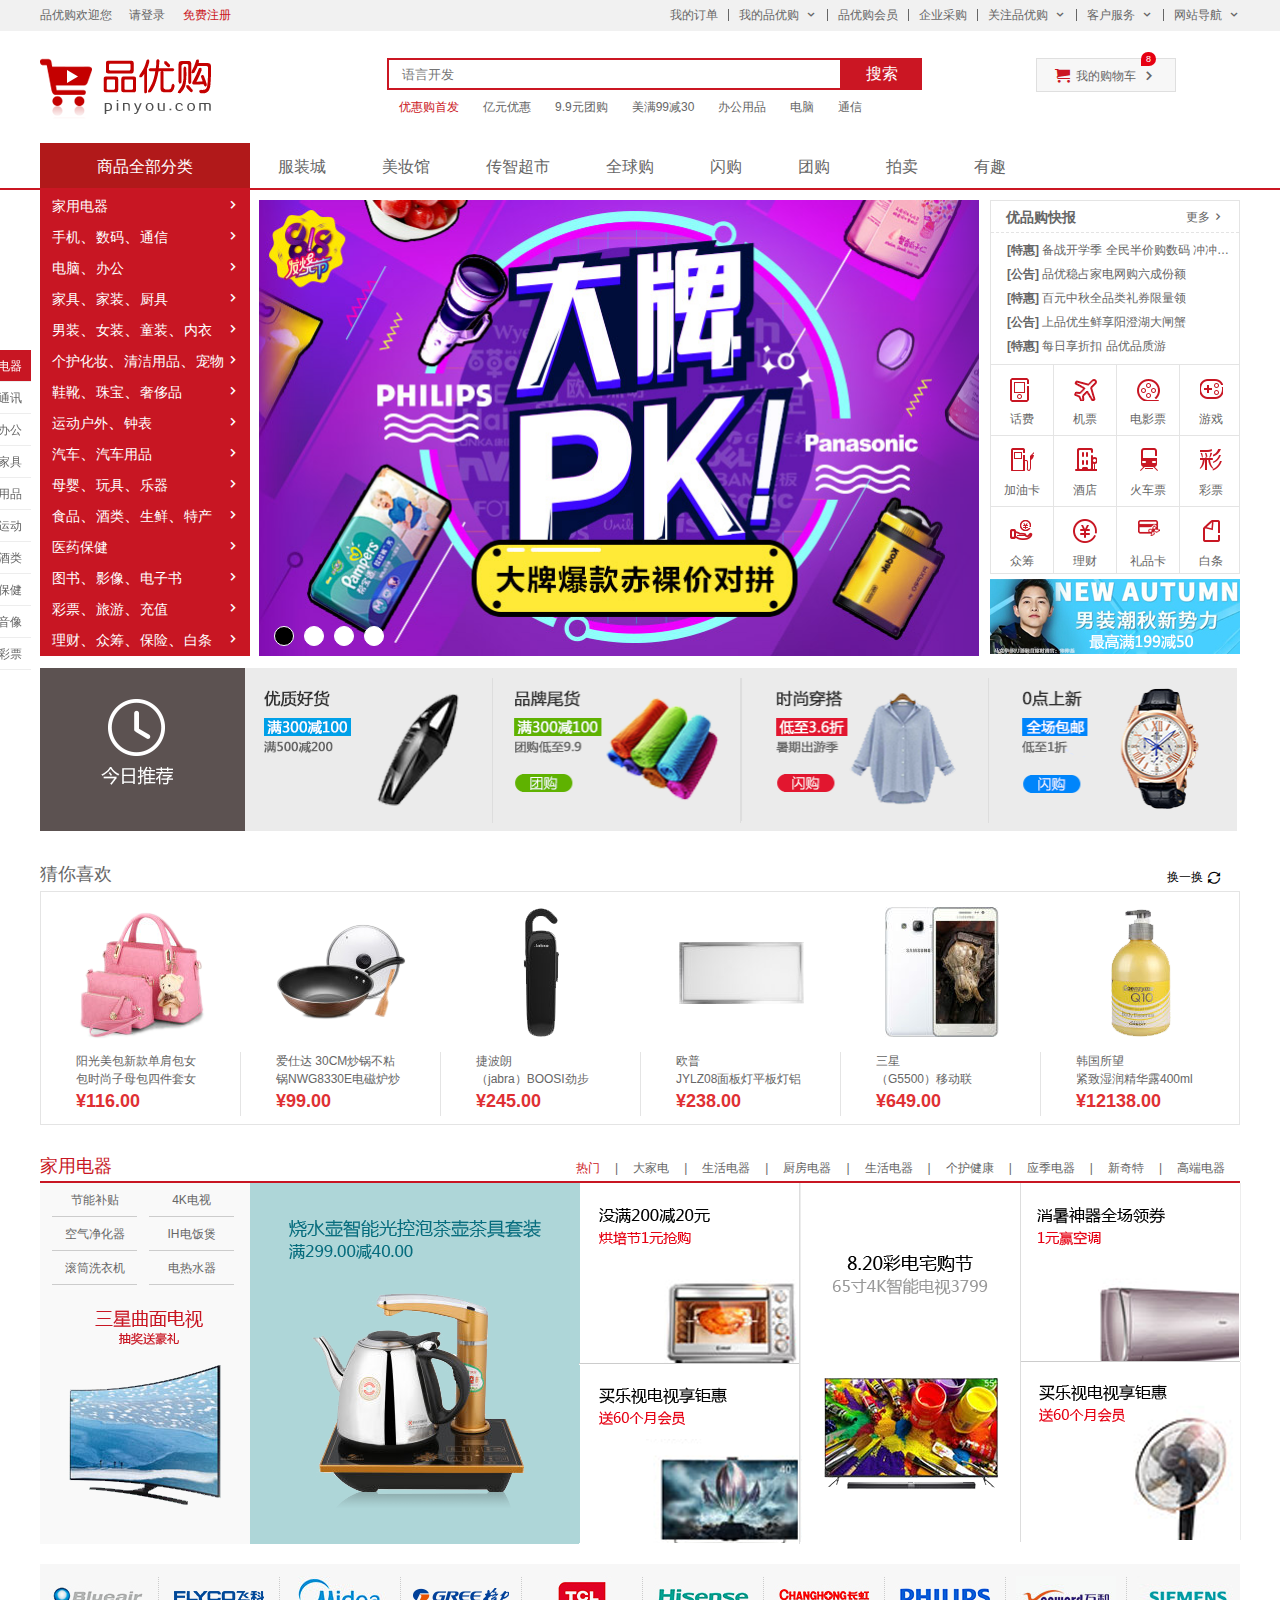
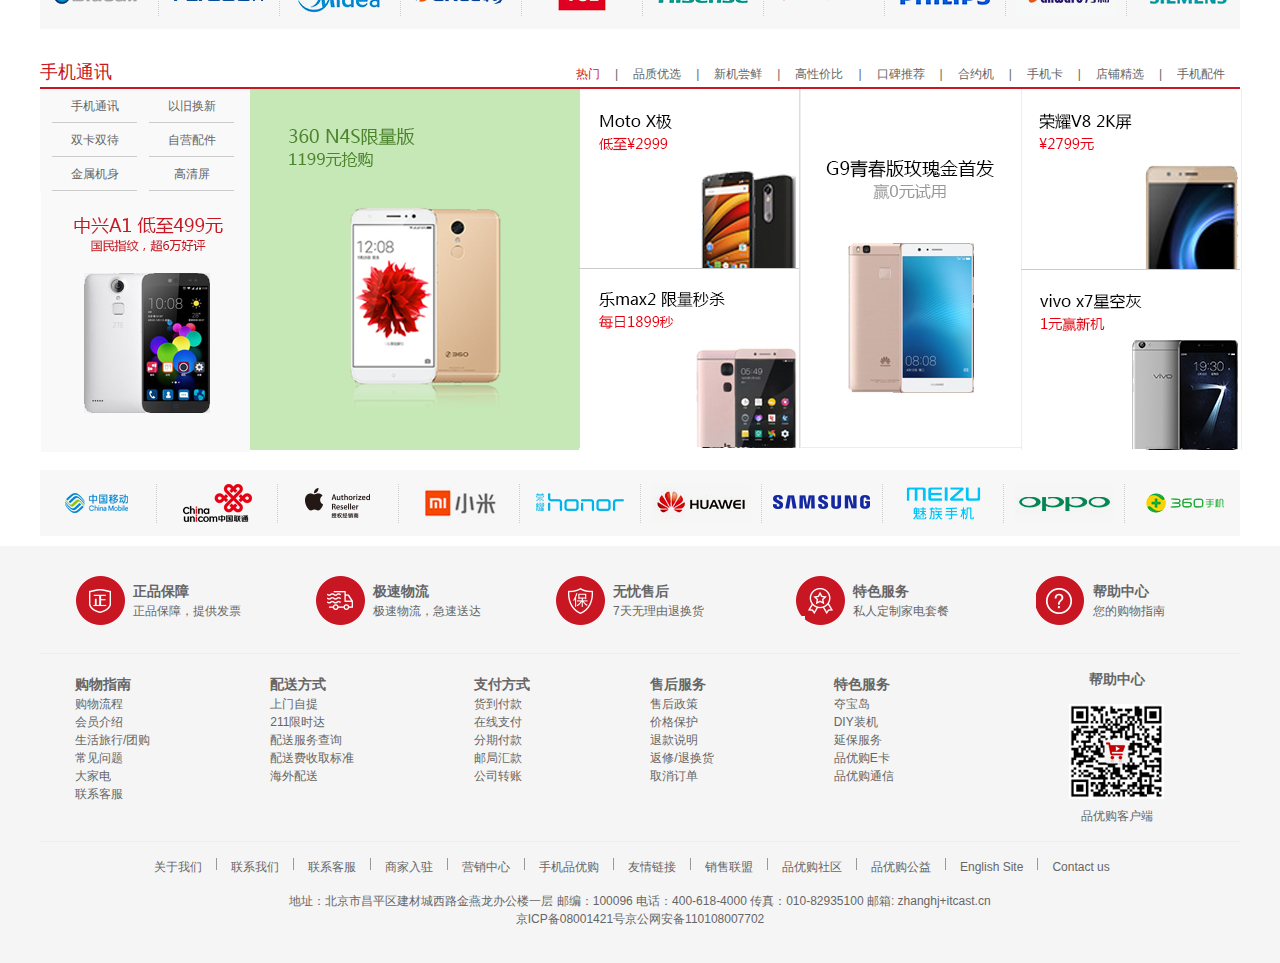
<file: index.html>
<!DOCTYPE html>
<html lang="en">

<head>
    <meta charset="UTF-8">
    <meta http-equiv="X-UA-Compatible" content="IE=edge">
    <meta name="viewport" content="width=device-width, initial-scale=1.0">
    <title>品优购商城-正品低价，轻松购物！</title>
    <meta name="description" content="买买买买买买买买买买买买买买买买买买买买买买买买买买买买">
    <meta name="keywords" content="电脑,手机,家电,人">
    <link rel="stylesheet" href="css/base.css">
    <link rel="stylesheet" href="css/common.css">
    <link rel="stylesheet" href="css/index.css">
    <link rel="shortcut icon" href="favicon.ico">
    <script src="js.js"></script>
</head>

<body>
    <div class="shortcut">
        <div class="w">
            <div class="left">
                <i>品优购欢迎您</i>
                <a href="#">请登录</a>
                <a href="register.html" class="red">免费注册</a>
            </div>
            <div class="right">
                <ul>
                    <li><a href="#">我的订单</a></li>
                    <li></li>
                    <li class="arrow_icon">我的品优购</li>
                    <li></li>
                    <li><a href="#">品优购会员</a></li>
                    <li></li>
                    <li><a href="#">企业采购</a></li>
                    <li></li>
                    <li class="arrow_icon">关注品优购</li>
                    <li></li>
                    <li class="arrow_icon">客户服务</li>
                    <li></li>
                    <li class="arrow_icon">网站导航</li>
                </ul>
            </div>
        </div>
    </div>
    <header class="clearfix">
        <div class="w">
            <div class="pic">
                <h1><a href="#">品优购商城<img src="img/logo .png" alt="" title="品优购商城"></a></h1>
            </div>
            <div class="search">
                <form action="post.php" method="get">
                    <input type="search" name="1" id="1" placeholder="语言开发">
                    <button>搜索</button>
                </form>
            </div>
            <div class="hotword">
                <ul>
                    <li><a href="#" class="red">优惠购首发</a></li>
                    <li><a href="#">亿元优惠</a></li>
                    <li><a href="#">9.9元团购</a></li>
                    <li><a href="#">美满99减30</a></li>
                    <li><a href="#">办公用品</a></li>
                    <li><a href="#">电脑</a></li>
                    <li><a href="#">通信</a></li>
                </ul>
            </div>
            <div class="shoppingcart">
                <a href="#">
                    我的购物车
                    <div class="count">8</div>
                </a>
            </div>
        </div>
    </header>
    <nav class="nav">
        <div class="w">
            <div class="dropdown">
                <div class="dt">商品全部分类</div>
                <div class="dd">
                    <ul>
                        <li><a href="#">家用电器</a></li>
                        <li><a href="list.html">手机</a>、<a href="#">数码</a>、<a href="#">通信</a></li>
                        <li><a href="#">电脑</a>、<a href="#">办公</a></li>
                        <li><a href="#">家具</a>、<a href="#">家装</a>、<a href="#">厨具</a></li>
                        <li><a href="#">男装</a>、<a href="#">女装</a>、<a href="#">童装</a>、<a href="#">内衣</a></li>
                        <li><a href="#">个护化妆</a>、<a href="#">清洁用品</a>、<a href="#">宠物</a></li>
                        <li><a href="#">鞋靴</a>、<a href="#">珠宝</a>、<a href="#">奢侈品</a></li>
                        <li><a href="#">运动户外</a>、<a href="#">钟表</a></li>
                        <li><a href="#">汽车</a>、<a href="#">汽车用品</a></li>
                        <li><a href="#">母婴</a>、<a href="#">玩具</a>、<a href="#">乐器</a></li>
                        <li><a href="#">食品</a>、<a href="#">酒类</a>、<a href="#">生鲜</a>、<a href="#">特产</a></li>
                        <li><a href="#">医药保健</a></li>
                        <li><a href="#">图书</a>、<a href="#">影像</a>、<a href="#">电子书</a></li>
                        <li><a href="#">彩票</a>、<a href="#">旅游</a>、<a href="#">充值</a></li>
                        <li><a href="#">理财</a>、<a href="#">众筹</a>、<a href="#">保险</a>、<a href="#">白条</a></li>
                    </ul>
                </div>
            </div>
            <div class="navitem">
                <ul>
                    <li><a href="#">服装城</a></li>
                    <li><a href="#">美妆馆</a></li>
                    <li><a href="#">传智超市</a></li>
                    <li><a href="#">全球购</a></li>
                    <li><a href="#">闪购</a></li>
                    <li><a href="#">团购</a></li>
                    <li><a href="#">拍卖</a></li>
                    <li><a href="#">有趣</a></li>
                </ul>
            </div>
        </div>
    </nav>
    <main class="w">
        <div class="focus">
            <ul>
                <li>
                    <a href="#"><img src="img/post.png" alt=""></a>
                </li>
                <li>
                    <a href="#"><img src="img/233.jpeg" alt=""></a>
                </li>
                <li>
                    <a href="#"><img src="img/icpc.png" alt=""></a>
                </li>
                <li>
                    <a href="#"><img src="img/bargain.png" alt=""></a>
                </li>
            </ul>
            <ol class="circle">

            </ol>
            <div class="btnleft">&lt</div>
            <div class="btnright">&gt</div>
        </div>
        <div class="newsflash">
            <div class="news">
                <dl class="clearfix">
                    <dt>
                        <h5>优品购快报</h5><a href=" #">更多</a>
                    </dt>
                    <dd><a href="#"><b>[特惠] </b>备战开学季 全民半价购数码 冲冲冲冲冲</a></dd>
                    <dd><a href="#"><b>[公告] </b>品优稳占家电网购六成份额</a></dd>
                    <dd><a href="#"><b>[特惠] </b>百元中秋全品类礼券限量领</a></dd>
                    <dd><a href="#"><b>[公告] </b>上品优生鲜享阳澄湖大闸蟹</a></dd>
                    <dd><a href="#"><b>[特惠] </b>每日享折扣 品优品质游</a></dd>
                </dl>
            </div>
            <div class="lifeservice">
                <ul>
                    <li><a href="#"><i></i>
                            <p>话费</p>
                        </a></li>
                    <li><a href="#"><i style="background-position:-79px -16px;"></i>
                            <p>机票</p>
                        </a></li>
                    <li><a href="#"><i style="background-position:-141px -16px;"></i>
                            <p>电影票</p>
                        </a></li>
                    <li><a href="#"><i style="background-position:-205px -16px;"></i>
                            <p>游戏</p>
                        </a></li>
                    <li><a href="#"><i style="background-position:-79px -88px;"></i>
                            <p>加油卡</p>
                        </a></li>
                    <li><a href="#"><i style="background-position:-141px -88px;"></i>
                            <p>酒店</p>
                        </a></li>
                    <li><a href="#"><i style="background-position:-205px -88px;"></i>
                            <p>火车票</p>
                        </a></li>
                    <li><a href="#"><i style="background-position:-17px -88px;"></i>
                            <p>彩票</p>
                        </a></li>
                    <li><a href="#"><i style="background-position:-17px -159px;"></i>
                            <p>众筹</p>
                        </a></li>
                    <li><a href="#"><i style="background-position:-79px -159px;"></i>
                            <p>理财</p>
                        </a></li>
                    <li><a href="#"><i style="background-position:-141px -159px;"></i>
                            <p>礼品卡</p>
                        </a></li>
                    <li><a href="#"><i style="background-position:-205px -159px;"></i>
                            <p>白条</p>
                        </a></li>
                </ul>
            </div>
            <div class="bargain">
                <img src="img/bargain.png" alt=""></img>
            </div>
        </div>
    </main>
    <div class="recom w">
        <div class="rec-hd"><img src="img/rec.png" alt=""></img></div>
        <div class="rec-bd">
            <ul>
                <li><a href="#"><img src="img/pen.png" alt=""></a></li>
                <li><a href="#"><img src="img/clo.png" alt=""></a></li>
                <li><a href="#"><img src="img/clo2.png" alt=""></a></li>
                <li><a href="#"><img src="img/wat.png" alt=""></a></li>
            </ul>
        </div>
    </div>
    <div class="like w">
        <div class="like-hd">
            <h3>猜你喜欢</h3>
            <button>换一换</button>
        </div>
        <div class="like-bd w">
            <ul>
                <li>
                    <a href="#">
                        <div class="pic"><img src="upload/bag.png" alt=""></div>
                        <div class="description">
                            <p>阳光美包新款单肩包女</p>
                            <p>包时尚子母包四件套女</p>
                            <h3>¥116.00</h3>
                        </div>
                    </a>
                </li>
                <li>
                    <a href="#">
                        <div class="pic"><img src="upload/pan.png" alt=""></div>
                        <div class="description">
                            <p>爱仕达 30CM炒锅不粘</p>
                            <p>锅NWG8330E电磁炉炒</p>
                            <h3>¥99.00</h3>
                        </div>
                    </a>
                </li>
                <li>
                    <a href="#">
                        <div class="pic"><img src="upload/umb.png" alt=""></div>
                        <div class="description">
                            <p>捷波朗 </p>
                            <p>（jabra）BOOSI劲步</p>
                            <h3>¥245.00</h3>
                        </div>
                    </a>
                </li>
                <li>
                    <a href="#">
                        <div class="pic"><img src="upload/lig.png" alt=""></div>
                        <div class="description">
                            <p>欧普 </p>
                            <p>JYLZ08面板灯平板灯铝</p>
                            <h3>¥238.00</h3>
                        </div>
                    </a>
                </li>
                <li>
                    <a href="#">
                        <div class="pic"><img src="upload/pho.png" alt=""></div>
                        <div class="description">
                            <p>三星</p>
                            <p>（G5500）移动联</p>
                            <h3>¥649.00</h3>
                        </div>
                    </a>
                </li>
                <li>
                    <a href="#">
                        <div class="pic"><img src="upload/smp.png" alt=""></div>
                        <div class="description">
                            <p>韩国所望</p>
                            <p>紧致湿润精华露400ml</p>
                            <h3>¥12138.00</h3>
                        </div>
                    </a>
                </li>
            </ul>
        </div>
    </div>
    <div class="floor">
        <div class="eleapp w">
            <div class="box_hd">
                <h3>家用电器</h3>
                <div class="tab_list">
                    <ul>
                        <li><a href="#" class="red">热门</a></li>
                        <li>|<a href="#">大家电</a></li>
                        <li>|<a href="#">生活电器</a></li>
                        <li>|<a href="#">厨房电器</a></li>
                        <li>|<a href="#">生活电器</a></li>
                        <li>|<a href="#">个护健康</a></li>
                        <li>|<a href="#">应季电器</a></li>
                        <li>|<a href="#">新奇特</a></li>
                        <li>|<a href="#">高端电器</a></li>
                    </ul>
                </div>
            </div>
            <div class="box_bd">
                <div class="tab_content">
                    <div class="tab_list_item">
                        <ul>
                            <li class="col_210">
                                <ul>
                                    <li><a href="#">节能补贴</a></li>
                                    <li><a href="#">4K电视</a></li>
                                    <li><a href="#">空气净化器</a></li>
                                    <li><a href="#">IH电饭煲</a></li>
                                    <li><a href="#">滚筒洗衣机</a></li>
                                    <li><a href="#">电热水器</a></li>
                                </ul>
                                <a href="#"><img src="upload/floor1-1.png" alt=""></a>
                            </li>
                            <li class="col_329">
                                <a href="#"><img src="upload/floor1-2.png" alt=""></a>
                            </li>
                            <li class="col_221">
                                <a href="#" style="border-bottom: 1px solid #ccc;"><img src="upload/floor1-3.png"
                                        alt=""></a>
                                <a href="#"><img src="upload/floor1-4.png" alt=""></a>
                            </li>
                            <li class="col_221">
                                <a href="#"><img src="upload/floor1-5.png" alt=""></a>
                            </li>
                            <li class="col_219">
                                <a href="#" style="border-bottom: 1px solid #ccc;">
                                    <img src="upload/floor1-6.png" alt=""></a>
                                <a href="#"><img src="upload/floor1-7.png" alt=""></a>
                            </li>
                        </ul>
                    </div>
                </div>
            </div>
            <div class="bottom_logo">
                <img src="upload/bottom_logo1.png" alt="">
            </div>
        </div>
        <div class="phone w">
            <div class="box_hd">
                <h3>手机通讯</h3>
                <div class="tab_list">
                    <ul>
                        <li><a href="#" class="red">热门</a></li>
                        <li>|<a href="#">品质优选</a></li>
                        <li>|<a href="#">新机尝鲜</a></li>
                        <li>|<a href="#">高性价比</a></li>
                        <li>|<a href="#">口碑推荐</a></li>
                        <li>|<a href="#">合约机</a></li>
                        <li>|<a href="#">手机卡</a></li>
                        <li>|<a href="#">店铺精选</a></li>
                        <li>|<a href="#">手机配件</a></li>
                    </ul>
                </div>
            </div>
            <div class="box_bd">
                <div class="tab_content">
                    <div class="tab_list_item">
                        <ul>
                            <li class="col_210">
                                <ul>
                                    <li><a href="#">手机通讯</a></li>
                                    <li><a href="#">以旧换新</a></li>
                                    <li><a href="#">双卡双待</a></li>
                                    <li><a href="#">自营配件</a></li>
                                    <li><a href="#">金属机身</a></li>
                                    <li><a href="#">高清屏</a></li>
                                </ul>
                                <a href="#"><img src="upload/floor2-1.png" alt="" style="margin-top: 0;"></a>
                            </li>
                            <li class="col_329">
                                <a href="#" style="background-color: #c6e8b6;"><img src="upload/floor2-2.png"
                                        alt=""></a>
                            </li>
                            <li class="col_221">
                                <a href="#" style="border-bottom: 1px solid #ccc;"><img src="upload/floor2-3.png"
                                        alt=""></a>
                                <a href="#"><img src="upload/floor2-4.png" alt=""></a>
                            </li>
                            <li class="col_221">
                                <a href="#"><img src="upload/floor2-5.png" alt=""></a>
                            </li>
                            <li class="col_219">
                                <a href="#" style="border-bottom: 1px solid #ccc;">
                                    <img src="upload/floor2-6.png" alt=""></a>
                                <a href="#"><img src="upload/floor2-7.png" alt=""></a>
                            </li>
                        </ul>
                    </div>
                </div>
            </div>
            <div class="bottom_logo">
                <img src="upload/bottom_logo2.png" alt="">
            </div>
        </div>
    </div>
    <div class="fixed_list">
        <ul>
            <li><a href="#" style="background-color: #c81623;color: #fff;">家用电器</a></li>
            <li><a href="#">收集通讯</a></li>
            <li><a href="#">电脑办公</a></li>
            <li><a href="#">家居家具</a></li>
            <li><a href="#">生活用品</a></li>
            <li><a href="#">户外运动</a></li>
            <li><a href="#">食品酒类</a></li>
            <li><a href="#">医药保健</a></li>
            <li><a href="#">图书音像</a></li>
            <li><a href="#">金融彩票</a></li>
        </ul>
    </div>
    <footer class="footer">
        <div class="w">
            <div class="mod_service">
                <ul>
                    <li>
                        <div class="icon ic1"></div>
                        <h3>正品保障</h3>
                        <p>正品保障，提供发票</p>
                    </li>
                    <li>
                        <div class="icon ic2"></div>
                        <h3>极速物流</h3>
                        <p>极速物流，急速送达</p>
                    </li>
                    <li>
                        <div class="icon ic3"></div>
                        <h3>无忧售后</h3>
                        <p>7天无理由退换货</p>
                    </li>
                    <li>
                        <div class="icon ic4"></div>
                        <h3>特色服务</h3>
                        <p>私人定制家电套餐</p>
                    </li>
                    <li>
                        <div class="icon ic5"></div>
                        <h3>帮助中心</h3>
                        <p>您的购物指南</p>
                    </li>
                </ul>
            </div>
            <div class="mod_help">
                <div class="help_text">
                    <ul class="text_box">
                        <li>
                            <ul>
                                <li>
                                    <h3>购物指南</h3>
                                </li>
                                <li>购物流程</li>
                                <li>会员介绍</li>
                                <li>生活旅行/团购</li>
                                <li>常见问题</li>
                                <li>大家电</li>
                                <li>联系客服</li>
                            </ul>
                        </li>
                        <li>
                            <ul>
                                <li>
                                    <h3>配送方式</h3>
                                </li>
                                <li>上门自提</li>
                                <li>211限时达</li>
                                <li>配送服务查询</li>
                                <li>配送费收取标准</li>
                                <li>海外配送</li>
                            </ul>
                        </li>
                        <li>
                            <ul>
                                <li>
                                    <h3>支付方式</h3>
                                </li>
                                <li>货到付款</li>
                                <li>在线支付</li>
                                <li>分期付款</li>
                                <li>邮局汇款</li>
                                <li>公司转账</li>
                            </ul>
                        </li>
                        <li>
                            <ul>
                                <li>
                                    <h3>售后服务</h3>
                                </li>
                                <li>售后政策</li>
                                <li>价格保护</li>
                                <li>退款说明</li>
                                <li>返修/退换货</li>
                                <li>取消订单</li>
                            </ul>
                        </li>
                        <li>
                            <ul>
                                <li>
                                    <h3>特色服务</h3>
                                </li>
                                <li>夺宝岛</li>
                                <li>DIY装机</li>
                                <li>延保服务</li>
                                <li>品优购E卡</li>
                                <li>品优购通信</li>
                            </ul>
                        </li>
                    </ul>
                </div>
                <div class="code_box">
                    <h3>帮助中心</h3>
                    <img src="img/code.png" alt="">
                    <p>品优购客户端</p>
                </div>
            </div>
            <div class="mod_copyright">
                <ul class="clearfix">
                    <li><a href="#">关于我们</a></li>
                    <li></li>
                    <li><a href="#">联系我们</a></li>
                    <li></li>
                    <li><a href="#">联系客服</a></li>
                    <li></li>
                    <li><a href="#">商家入驻</a></li>
                    <li></li>
                    <li><a href="#">营销中心</a></li>
                    <li></li>
                    <li><a href="#">手机品优购</a></li>
                    <li></li>
                    <li><a href="#">友情链接</a></li>
                    <li></li>
                    <li><a href="#">销售联盟</a></li>
                    <li></li>
                    <li><a href="#">品优购社区</a></li>
                    <li></li>
                    <li><a href="#">品优购公益</a></li>
                    <li></li>
                    <li><a href="#">English Site</a></li>
                    <li></li>
                    <li><a href="#">Contact us</a></li>
                </ul>
                <p>地址：北京市昌平区建材城西路金燕龙办公楼一层 邮编：100096 电话：400-618-4000 传真：010-82935100 邮箱: zhanghj+itcast.cn</p>
                <p>京ICP备08001421号京公网安备110108007702</p>
            </div>
        </div>
    </footer>

</body>

</html>
</file>
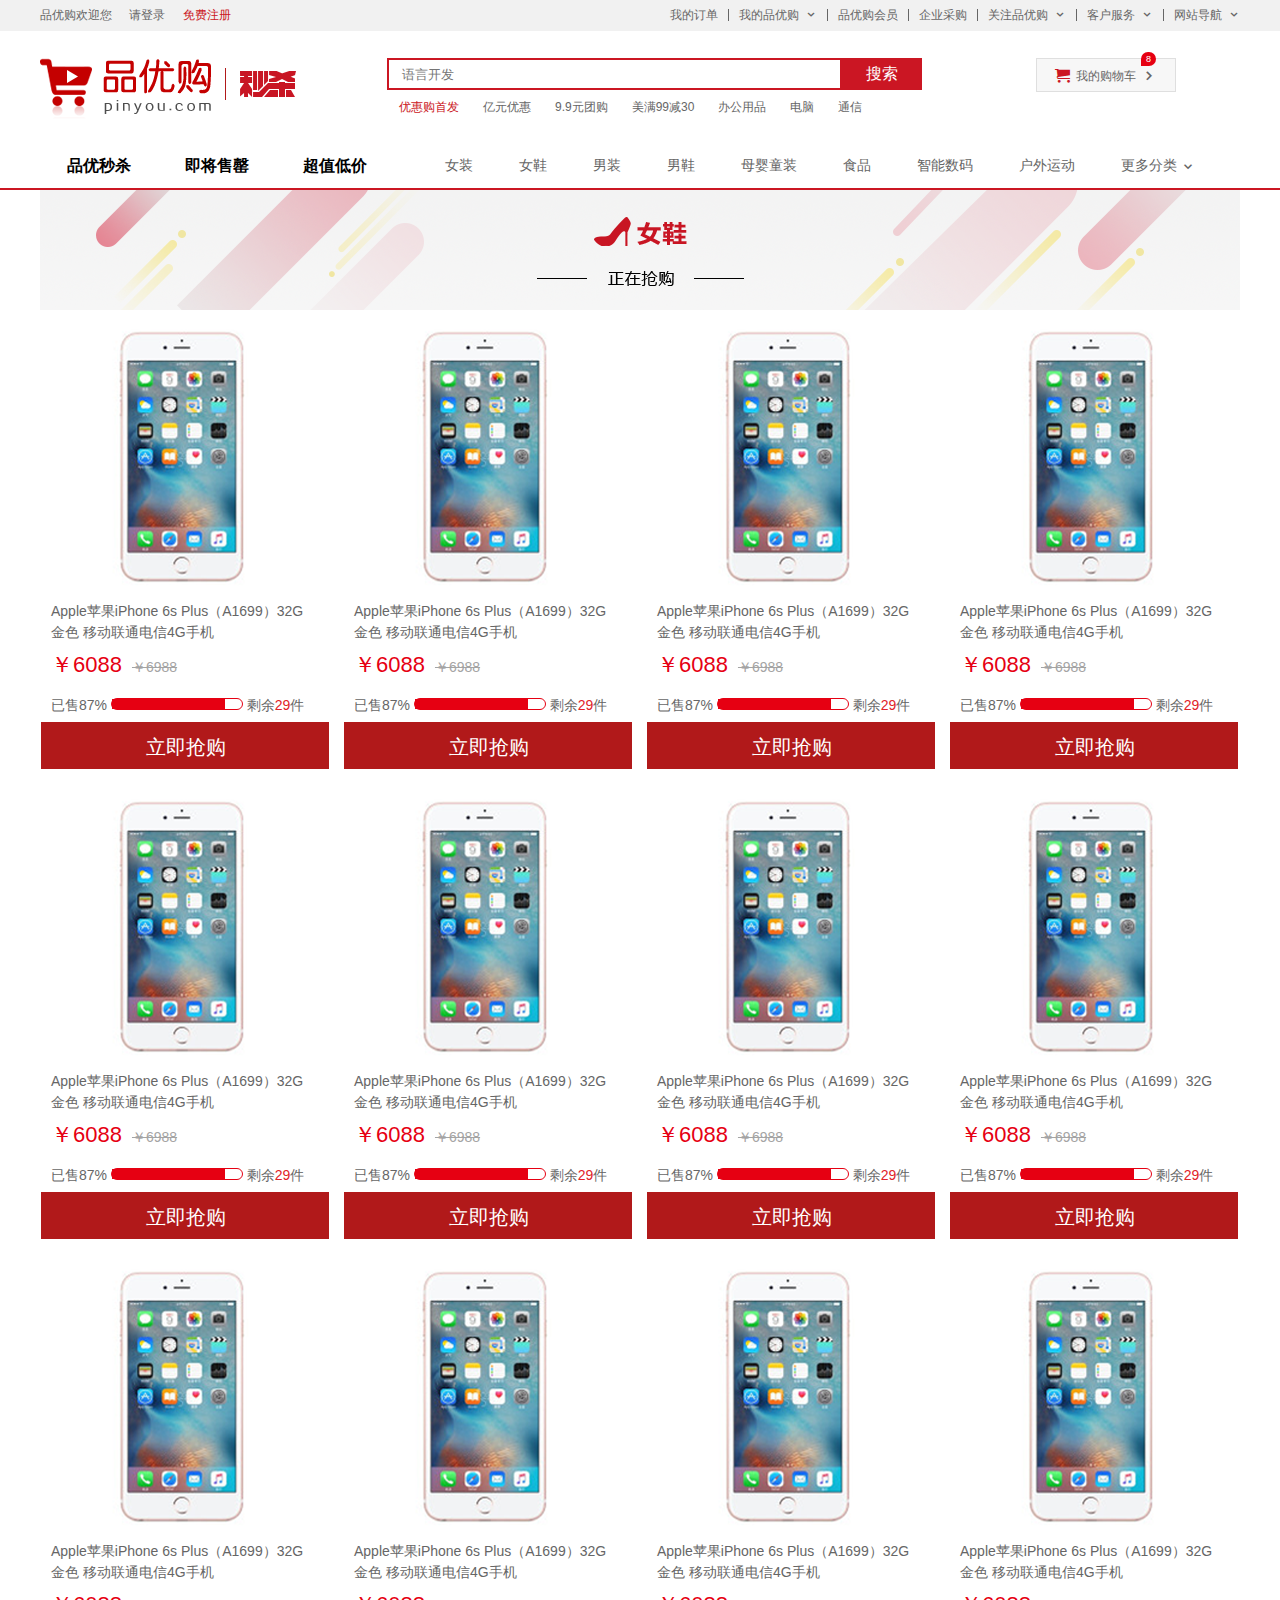
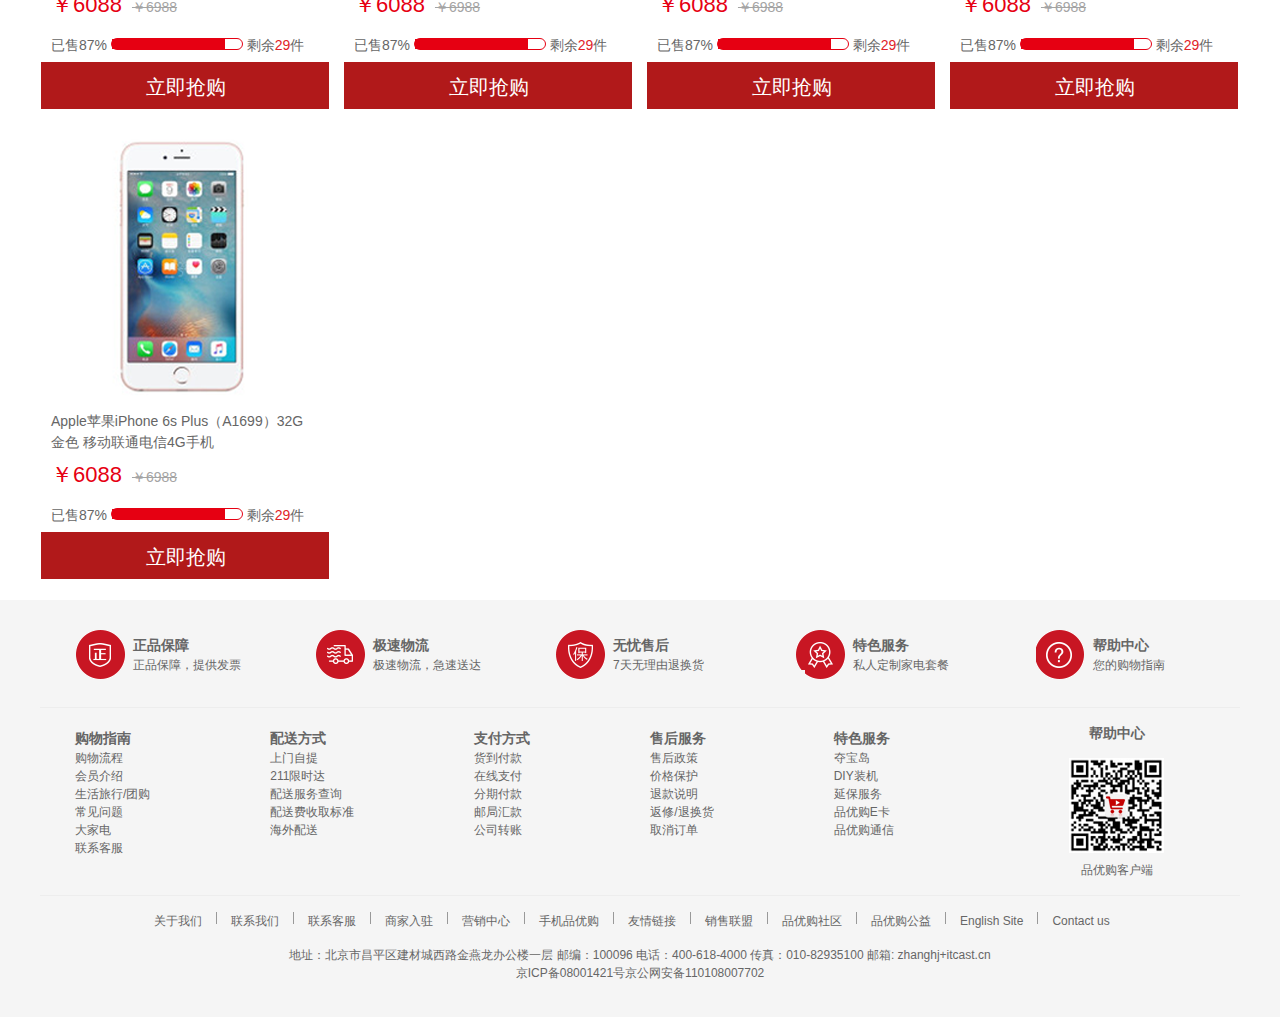
<file: list.html>
<!DOCTYPE html>
<html lang="en">

<head>
    <meta charset="UTF-8">
    <meta http-equiv="X-UA-Compatible" content="IE=edge">
    <meta name="viewport" content="width=device-width, initial-scale=1.0">
    <title>列表页-正品低价，轻松购物！</title>
    <meta name="description" content="买买买买买买买买买买买买买买买买买买买买买买买买买买买买">
    <meta name="keywords" content="电脑,手机,家电,人">
    <link rel="stylesheet" href="css/base.css">
    <link rel="stylesheet" href="css/common.css">
    <link rel="stylesheet" href="css/list.css">
    <link rel="shortcut icon" href="favicon.ico">
</head>

<body>
    <div class="shortcut">
        <div class="w">
            <div class="left">
                <i>品优购欢迎您</i>
                <a href="#">请登录</a>
                <a href="#" class="red">免费注册</a>
            </div>
            <div class="right">
                <ul>
                    <li><a href="#">我的订单</a></li>
                    <li></li>
                    <li class="arrow_icon">我的品优购</li>
                    <li></li>
                    <li><a href="#">品优购会员</a></li>
                    <li></li>
                    <li><a href="#">企业采购</a></li>
                    <li></li>
                    <li class="arrow_icon">关注品优购</li>
                    <li></li>
                    <li class="arrow_icon">客户服务</li>
                    <li></li>
                    <li class="arrow_icon">网站导航</li>
                </ul>
            </div>
        </div>
    </div>
    <header class="clearfix">
        <div class="w">
            <div class="pic">
                <h1><a href="#">品优购商城<img src="img/logo .png" alt="" title="品优购商城"></a></h1>
            </div>
            <div class="sk">
                <img src="img/sk.png" alt="">
            </div>
            <div class="search">
                <form action="post.php" method="get">
                    <input type="search" name="1" id="1" placeholder="语言开发">
                    <button>搜索</button>
                </form>
            </div>
            <div class="hotword">
                <ul>
                    <li><a href="#" class="red">优惠购首发</a></li>
                    <li><a href="#">亿元优惠</a></li>
                    <li><a href="#">9.9元团购</a></li>
                    <li><a href="#">美满99减30</a></li>
                    <li><a href="#">办公用品</a></li>
                    <li><a href="#">电脑</a></li>
                    <li><a href="#">通信</a></li>
                </ul>
            </div>
            <div class="shoppingcart">
                <a href="#">
                    我的购物车
                    <div class="count">8</div>
                </a>
            </div>
        </div>
    </header>
    <nav class="nav clearfix">
        <div class="w">
            <div class="sk_list">
                <ul>
                    <li><a href="#">品优秒杀</a></li>
                    <li><a href="#">即将售罄</a></li>
                    <li><a href="#">超值低价</a></li>
                </ul>
            </div>
            <div class="sk_con">
                <ul>
                    <li><a href="#">女装</a></li>
                    <li><a href="#">女鞋</a></li>
                    <li><a href="#">男装</a></li>
                    <li><a href="#">男鞋</a></li>
                    <li><a href="#">母婴童装</a></li>
                    <li><a href="#">食品</a></li>
                    <li><a href="#">智能数码</a></li>
                    <li><a href="#">户外运动</a></li>
                    <li><a href="#">更多分类</a></li>
                </ul>
            </div>
        </div>
    </nav>
    <div class="sk_container w">
        <div class="sk_hd">
            <img src="img/skbanner.png" alt="">
        </div>
        <div class="sk_bd clearfix">
            <ul>
                <li>
                    <div class="pic"><img src="upload/iphone.png" alt=""></div>
                    <div class="text">
                        <p>Apple苹果iPhone 6s Plus（A1699）32G 金色 移动联通电信4G手机</p>
                        <div class="price"><i>￥6088</i><em>￥6988</em></div>

                        <div class="remain">
                            已售87%
                            <div class="loging">
                                <div class="fill"></div>
                            </div>
                            剩余<i>29</i>件
                        </div>
                    </div>
                    <button>立即抢购</button>
                </li>
                <li>
                    <div class="pic"><img src="upload/iphone.png" alt=""></div>
                    <div class="text">
                        <p>Apple苹果iPhone 6s Plus（A1699）32G 金色 移动联通电信4G手机</p>
                        <div class="price"><i>￥6088</i><em>￥6988</em></div>

                        <div class="remain">
                            已售87%
                            <div class="loging">
                                <div class="fill"></div>
                            </div>
                            剩余<i>29</i>件
                        </div>
                    </div>
                    <button>立即抢购</button>
                </li>
                <li>
                    <div class="pic"><img src="upload/iphone.png" alt=""></div>
                    <div class="text">
                        <p>Apple苹果iPhone 6s Plus（A1699）32G 金色 移动联通电信4G手机</p>
                        <div class="price"><i>￥6088</i><em>￥6988</em></div>

                        <div class="remain">
                            已售87%
                            <div class="loging">
                                <div class="fill"></div>
                            </div>
                            剩余<i>29</i>件
                        </div>
                    </div>
                    <button>立即抢购</button>
                </li>
                <li>
                    <div class="pic"><img src="upload/iphone.png" alt=""></div>
                    <div class="text">
                        <p>Apple苹果iPhone 6s Plus（A1699）32G 金色 移动联通电信4G手机</p>
                        <div class="price"><i>￥6088</i><em>￥6988</em></div>

                        <div class="remain">
                            已售87%
                            <div class="loging">
                                <div class="fill"></div>
                            </div>
                            剩余<i>29</i>件
                        </div>
                    </div>
                    <button>立即抢购</button>
                </li>
                <li>
                    <div class="pic"><img src="upload/iphone.png" alt=""></div>
                    <div class="text">
                        <p>Apple苹果iPhone 6s Plus（A1699）32G 金色 移动联通电信4G手机</p>
                        <div class="price"><i>￥6088</i><em>￥6988</em></div>

                        <div class="remain">
                            已售87%
                            <div class="loging">
                                <div class="fill"></div>
                            </div>
                            剩余<i>29</i>件
                        </div>
                    </div>
                    <button>立即抢购</button>
                </li>
                <li>
                    <div class="pic"><img src="upload/iphone.png" alt=""></div>
                    <div class="text">
                        <p>Apple苹果iPhone 6s Plus（A1699）32G 金色 移动联通电信4G手机</p>
                        <div class="price"><i>￥6088</i><em>￥6988</em></div>

                        <div class="remain">
                            已售87%
                            <div class="loging">
                                <div class="fill"></div>
                            </div>
                            剩余<i>29</i>件
                        </div>
                    </div>
                    <button>立即抢购</button>
                </li>
                <li>
                    <div class="pic"><img src="upload/iphone.png" alt=""></div>
                    <div class="text">
                        <p>Apple苹果iPhone 6s Plus（A1699）32G 金色 移动联通电信4G手机</p>
                        <div class="price"><i>￥6088</i><em>￥6988</em></div>

                        <div class="remain">
                            已售87%
                            <div class="loging">
                                <div class="fill"></div>
                            </div>
                            剩余<i>29</i>件
                        </div>
                    </div>
                    <button>立即抢购</button>
                </li>
                <li>
                    <div class="pic"><img src="upload/iphone.png" alt=""></div>
                    <div class="text">
                        <p>Apple苹果iPhone 6s Plus（A1699）32G 金色 移动联通电信4G手机</p>
                        <div class="price"><i>￥6088</i><em>￥6988</em></div>

                        <div class="remain">
                            已售87%
                            <div class="loging">
                                <div class="fill"></div>
                            </div>
                            剩余<i>29</i>件
                        </div>
                    </div>
                    <button>立即抢购</button>
                </li>
                <li>
                    <div class="pic"><img src="upload/iphone.png" alt=""></div>
                    <div class="text">
                        <p>Apple苹果iPhone 6s Plus（A1699）32G 金色 移动联通电信4G手机</p>
                        <div class="price"><i>￥6088</i><em>￥6988</em></div>

                        <div class="remain">
                            已售87%
                            <div class="loging">
                                <div class="fill"></div>
                            </div>
                            剩余<i>29</i>件
                        </div>
                    </div>
                    <button>立即抢购</button>
                </li>
                <li>
                    <div class="pic"><img src="upload/iphone.png" alt=""></div>
                    <div class="text">
                        <p>Apple苹果iPhone 6s Plus（A1699）32G 金色 移动联通电信4G手机</p>
                        <div class="price"><i>￥6088</i><em>￥6988</em></div>

                        <div class="remain">
                            已售87%
                            <div class="loging">
                                <div class="fill"></div>
                            </div>
                            剩余<i>29</i>件
                        </div>
                    </div>
                    <button>立即抢购</button>
                </li>
                <li>
                    <div class="pic"><img src="upload/iphone.png" alt=""></div>
                    <div class="text">
                        <p>Apple苹果iPhone 6s Plus（A1699）32G 金色 移动联通电信4G手机</p>
                        <div class="price"><i>￥6088</i><em>￥6988</em></div>

                        <div class="remain">
                            已售87%
                            <div class="loging">
                                <div class="fill"></div>
                            </div>
                            剩余<i>29</i>件
                        </div>
                    </div>
                    <button>立即抢购</button>
                </li>
                <li>
                    <div class="pic"><img src="upload/iphone.png" alt=""></div>
                    <div class="text">
                        <p>Apple苹果iPhone 6s Plus（A1699）32G 金色 移动联通电信4G手机</p>
                        <div class="price"><i>￥6088</i><em>￥6988</em></div>

                        <div class="remain">
                            已售87%
                            <div class="loging">
                                <div class="fill"></div>
                            </div>
                            剩余<i>29</i>件
                        </div>
                    </div>
                    <button>立即抢购</button>
                </li>
                <li>
                    <div class="pic"><img src="upload/iphone.png" alt=""></div>
                    <div class="text">
                        <p>Apple苹果iPhone 6s Plus（A1699）32G 金色 移动联通电信4G手机</p>
                        <div class="price"><i>￥6088</i><em>￥6988</em></div>

                        <div class="remain">
                            已售87%
                            <div class="loging">
                                <div class="fill"></div>
                            </div>
                            剩余<i>29</i>件
                        </div>
                    </div>
                    <button>立即抢购</button>
                </li>
            </ul>
        </div>
    </div>
    <footer class="footer">
        <div class="w">
            <div class="mod_service">
                <ul>
                    <li>
                        <div class="icon ic1"></div>
                        <h3>正品保障</h3>
                        <p>正品保障，提供发票</p>
                    </li>
                    <li>
                        <div class="icon ic2"></div>
                        <h3>极速物流</h3>
                        <p>极速物流，急速送达</p>
                    </li>
                    <li>
                        <div class="icon ic3"></div>
                        <h3>无忧售后</h3>
                        <p>7天无理由退换货</p>
                    </li>
                    <li>
                        <div class="icon ic4"></div>
                        <h3>特色服务</h3>
                        <p>私人定制家电套餐</p>
                    </li>
                    <li>
                        <div class="icon ic5"></div>
                        <h3>帮助中心</h3>
                        <p>您的购物指南</p>
                    </li>
                </ul>
            </div>
            <div class="mod_help">
                <div class="help_text">
                    <ul class="text_box">
                        <li>
                            <ul>
                                <li>
                                    <h3>购物指南</h3>
                                </li>
                                <li>购物流程</li>
                                <li>会员介绍</li>
                                <li>生活旅行/团购</li>
                                <li>常见问题</li>
                                <li>大家电</li>
                                <li>联系客服</li>
                            </ul>
                        </li>
                        <li>
                            <ul>
                                <li>
                                    <h3>配送方式</h3>
                                </li>
                                <li>上门自提</li>
                                <li>211限时达</li>
                                <li>配送服务查询</li>
                                <li>配送费收取标准</li>
                                <li>海外配送</li>
                            </ul>
                        </li>
                        <li>
                            <ul>
                                <li>
                                    <h3>支付方式</h3>
                                </li>
                                <li>货到付款</li>
                                <li>在线支付</li>
                                <li>分期付款</li>
                                <li>邮局汇款</li>
                                <li>公司转账</li>
                            </ul>
                        </li>
                        <li>
                            <ul>
                                <li>
                                    <h3>售后服务</h3>
                                </li>
                                <li>售后政策</li>
                                <li>价格保护</li>
                                <li>退款说明</li>
                                <li>返修/退换货</li>
                                <li>取消订单</li>
                            </ul>
                        </li>
                        <li>
                            <ul>
                                <li>
                                    <h3>特色服务</h3>
                                </li>
                                <li>夺宝岛</li>
                                <li>DIY装机</li>
                                <li>延保服务</li>
                                <li>品优购E卡</li>
                                <li>品优购通信</li>
                            </ul>
                        </li>
                    </ul>
                </div>
                <div class="code_box">
                    <h3>帮助中心</h3>
                    <img src="img/code.png" alt="">
                    <p>品优购客户端</p>
                </div>
            </div>
            <div class="mod_copyright">
                <ul class="clearfix">
                    <li><a href="#">关于我们</a></li>
                    <li></li>
                    <li><a href="#">联系我们</a></li>
                    <li></li>
                    <li><a href="#">联系客服</a></li>
                    <li></li>
                    <li><a href="#">商家入驻</a></li>
                    <li></li>
                    <li><a href="#">营销中心</a></li>
                    <li></li>
                    <li><a href="#">手机品优购</a></li>
                    <li></li>
                    <li><a href="#">友情链接</a></li>
                    <li></li>
                    <li><a href="#">销售联盟</a></li>
                    <li></li>
                    <li><a href="#">品优购社区</a></li>
                    <li></li>
                    <li><a href="#">品优购公益</a></li>
                    <li></li>
                    <li><a href="#">English Site</a></li>
                    <li></li>
                    <li><a href="#">Contact us</a></li>
                </ul>
                <p>地址：北京市昌平区建材城西路金燕龙办公楼一层 邮编：100096 电话：400-618-4000 传真：010-82935100 邮箱: zhanghj+itcast.cn</p>
                <p>京ICP备08001421号京公网安备110108007702</p>
            </div>
        </div>
    </footer>
</body>

</html>
</file>
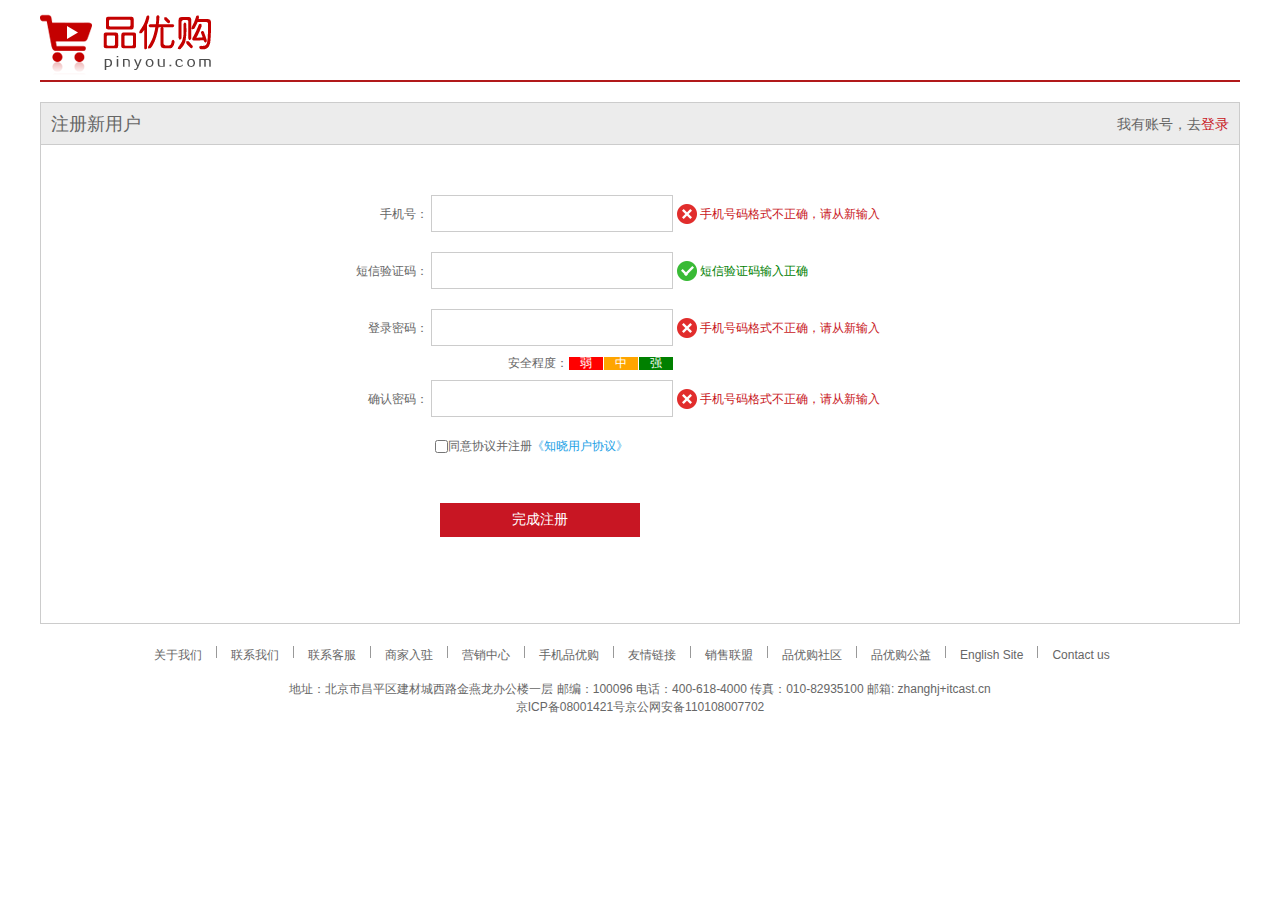
<file: register.html>
<!DOCTYPE html>
<html lang="en">

<head>
    <meta charset="UTF-8">
    <meta http-equiv="X-UA-Compatible" content="IE=edge">
    <meta name="viewport" content="width=device-width, initial-scale=1.0">
    <title>个人注册</title>
    <link rel="stylesheet" href="css/base.css">
    <link rel="stylesheet" href="css/common.css">
    <link rel="stylesheet" href="css/register.css">
    <link rel="shortcut icon" href="favicon.ico">
</head>

<body>
    <header class="w">
        <a href="index.html"><img src="img/logo .png" alt=""></a>
    </header>
    <div class="registerarea w">
        <div class="reg_hd">
            <span class="left">注册新用户</span>
            <span class="right">我有账号，去<a href="#">登录</a></span>
        </div>
        <div class="reg_bd">
            <form action="">
                <ul>
                    <li>
                        <label for="">
                            手机号：
                        </label>
                        <input type="tel" name="" id="" class="inp">
                        <span class="error"><i class="error_icon"></i> 手机号码格式不正确，请从新输入</span>
                    </li>
                    <li>
                        <label for="">
                            短信验证码：
                        </label>
                        <input type="tel" name="" id="" class="inp">
                        <span class="correct"><i class="correct_icon"></i> 短信验证码输入正确</span>
                    </li>
                    <li style="margin-bottom: 8px;">
                        <label for="">
                            登录密码：
                        </label>
                        <input type="password" name="" id="" class="inp">
                        <span class="error"><i class="error_icon"></i> 手机号码格式不正确，请从新输入</span>
                        <div class="security">
                            安全程度：<i class="bc_red">弱</i><i class="bc_orange">中</i><i class="bc_green">强</i>
                        </div>
                    </li>
                    <li>
                        <label for="">
                            确认密码：
                        </label>
                        <input type="password" name="" id="" class="inp">
                        <span class="error"><i class="error_icon"></i> 手机号码格式不正确，请从新输入</span>
                    </li>
                    <li class="agree">
                        <input type="checkbox" name="" id="">同意协议并注册<a href="#">《知晓用户协议》</a>
                    </li>
                </ul>
                <input type="submit" value="完成注册" class="sub">
            </form>
        </div>
    </div>
    <footer class="footer">
        <div class="w">
            <div class="mod_copyright">
                <ul class="clearfix">
                    <li><a href="#">关于我们</a></li>
                    <li></li>
                    <li><a href="#">联系我们</a></li>
                    <li></li>
                    <li><a href="#">联系客服</a></li>
                    <li></li>
                    <li><a href="#">商家入驻</a></li>
                    <li></li>
                    <li><a href="#">营销中心</a></li>
                    <li></li>
                    <li><a href="#">手机品优购</a></li>
                    <li></li>
                    <li><a href="#">友情链接</a></li>
                    <li></li>
                    <li><a href="#">销售联盟</a></li>
                    <li></li>
                    <li><a href="#">品优购社区</a></li>
                    <li></li>
                    <li><a href="#">品优购公益</a></li>
                    <li></li>
                    <li><a href="#">English Site</a></li>
                    <li></li>
                    <li><a href="#">Contact us</a></li>
                </ul>
                <p>地址：北京市昌平区建材城西路金燕龙办公楼一层 邮编：100096 电话：400-618-4000 传真：010-82935100 邮箱: zhanghj+itcast.cn</p>
                <p>京ICP备08001421号京公网安备110108007702</p>
            </div>
        </div>
    </footer>
</body>

</html>
</file>
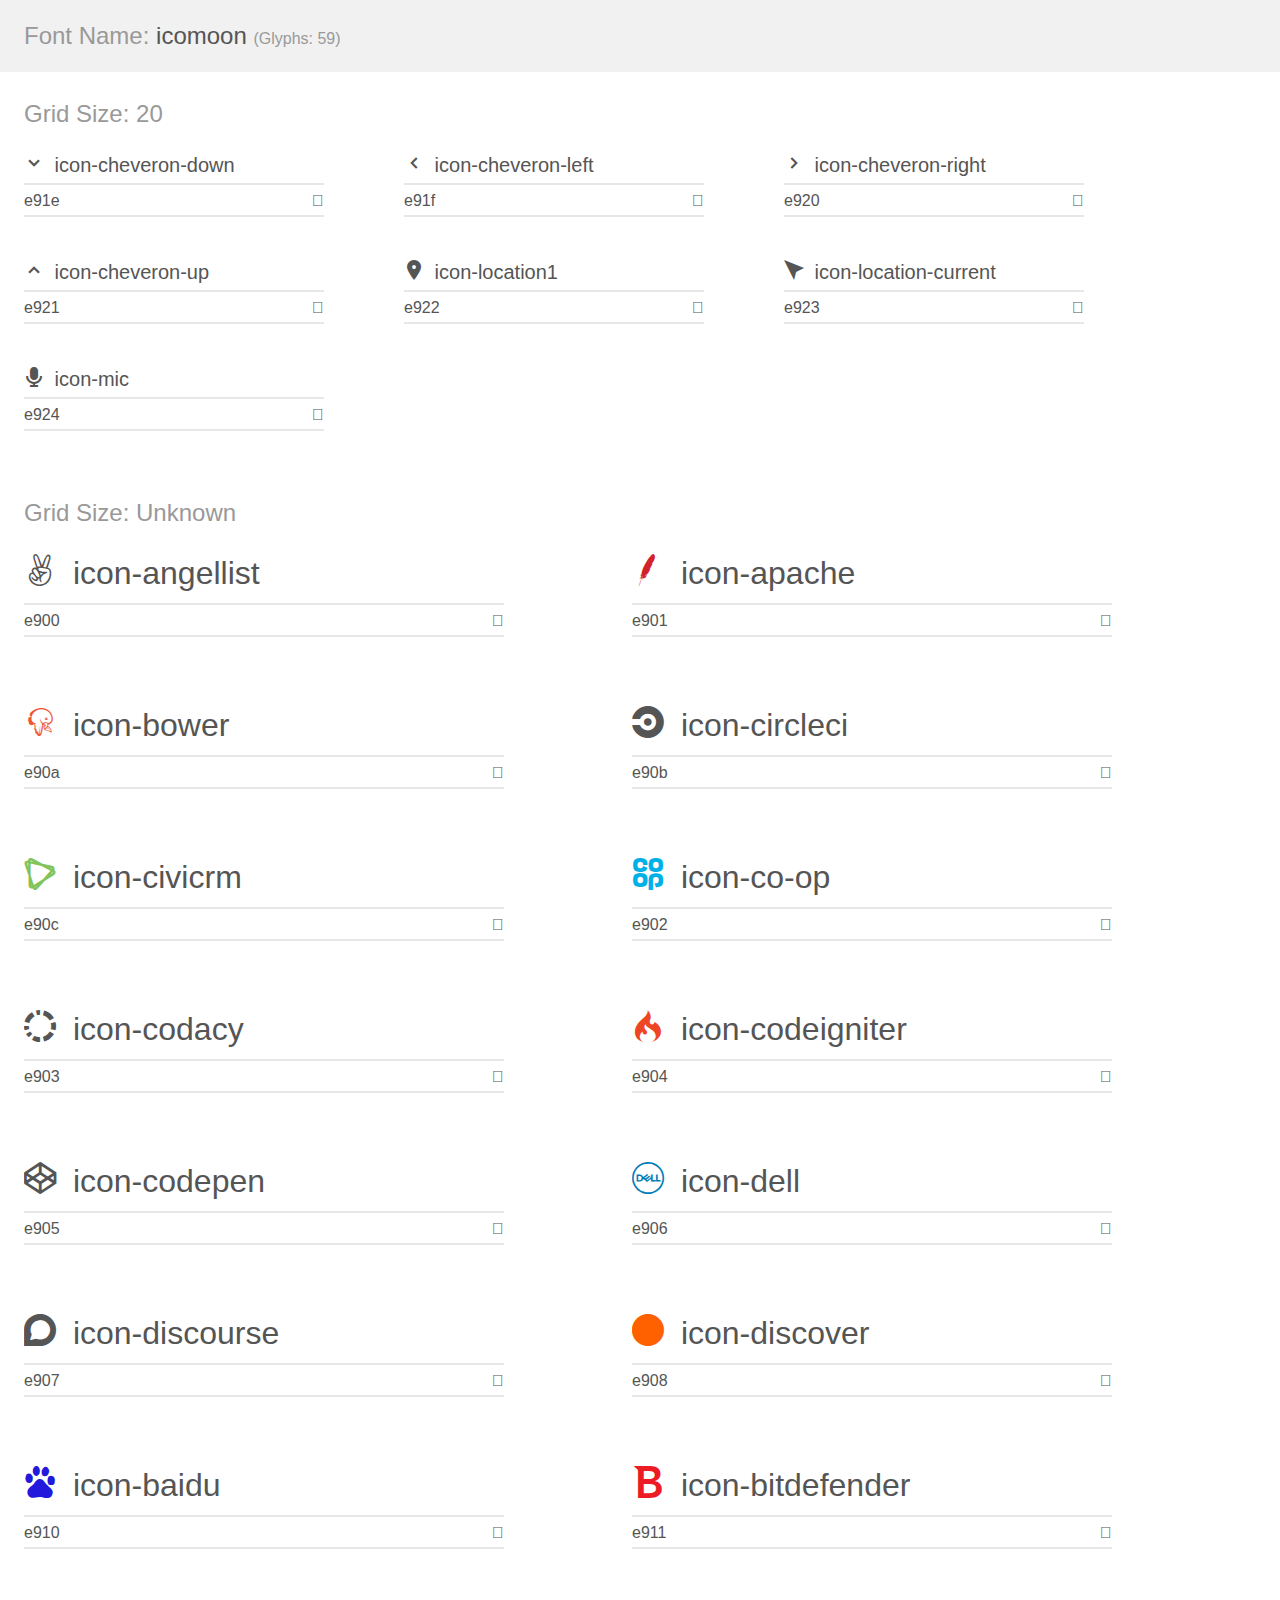
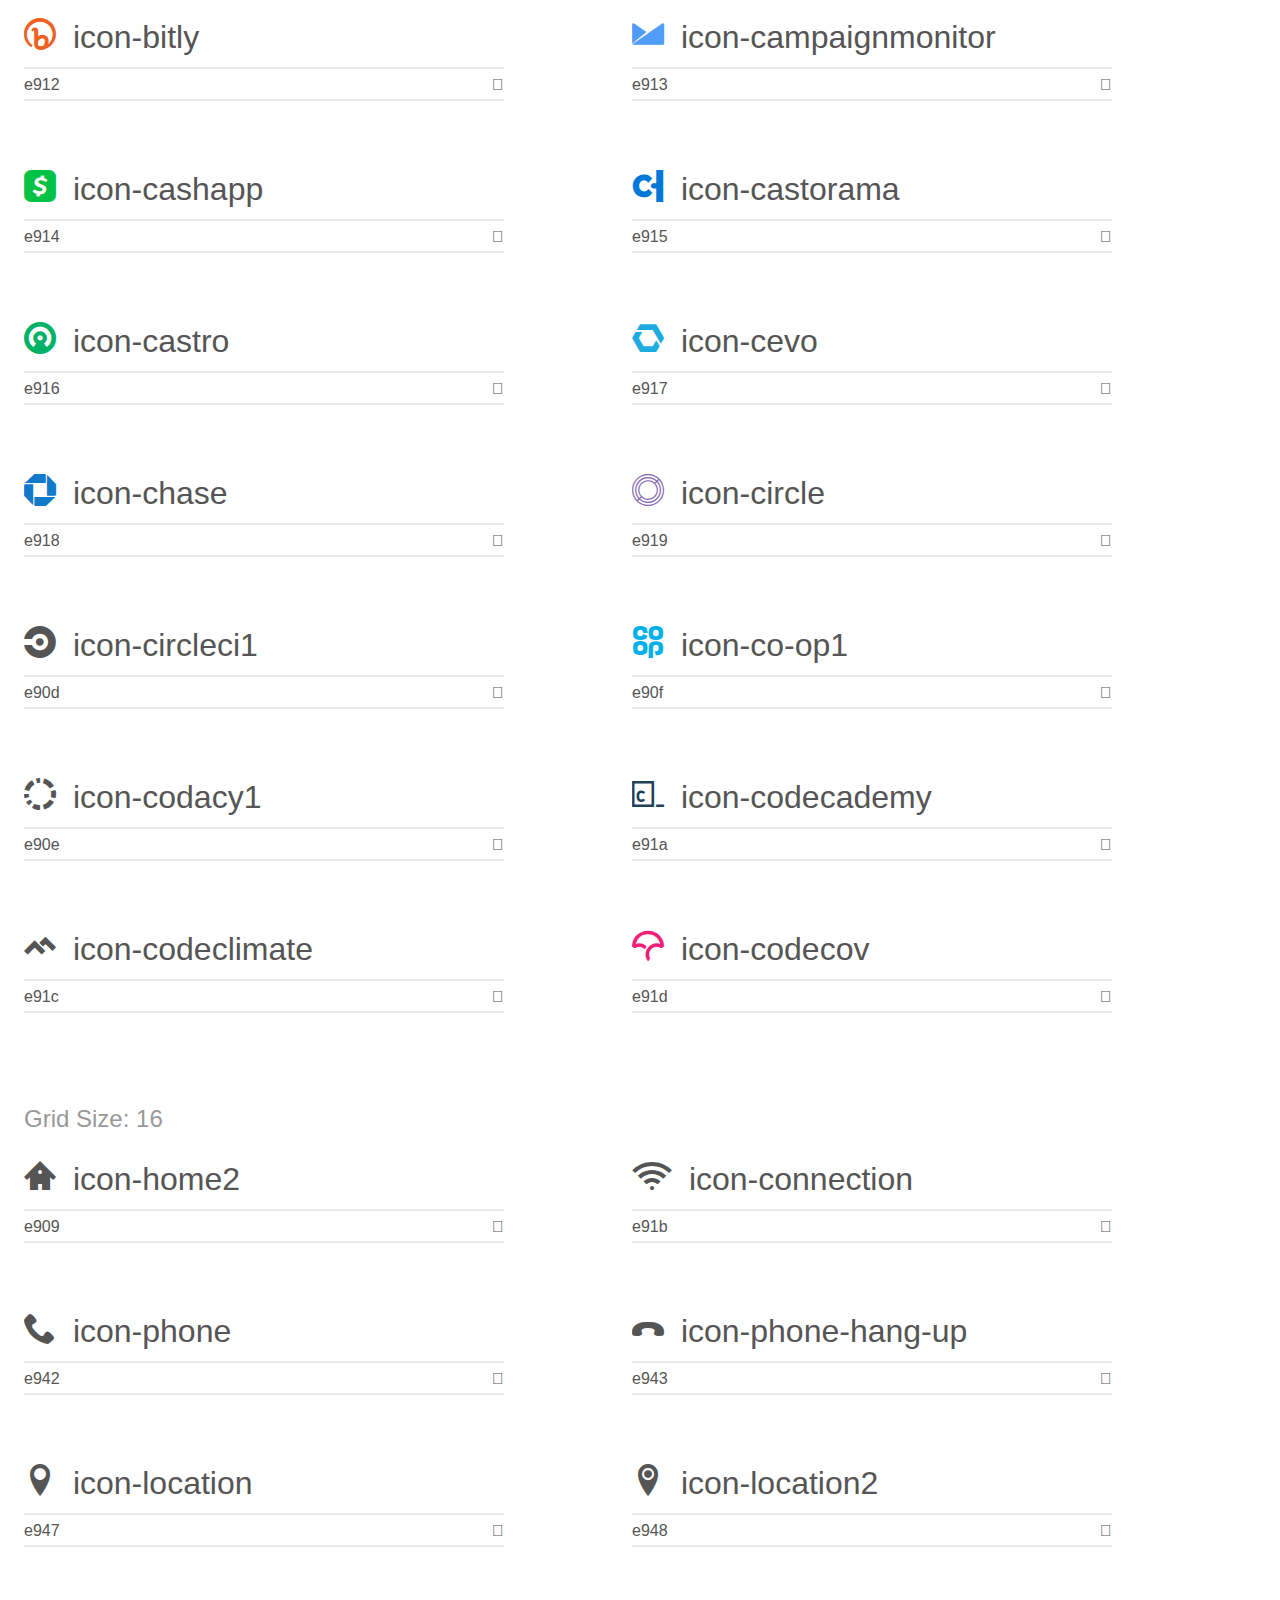
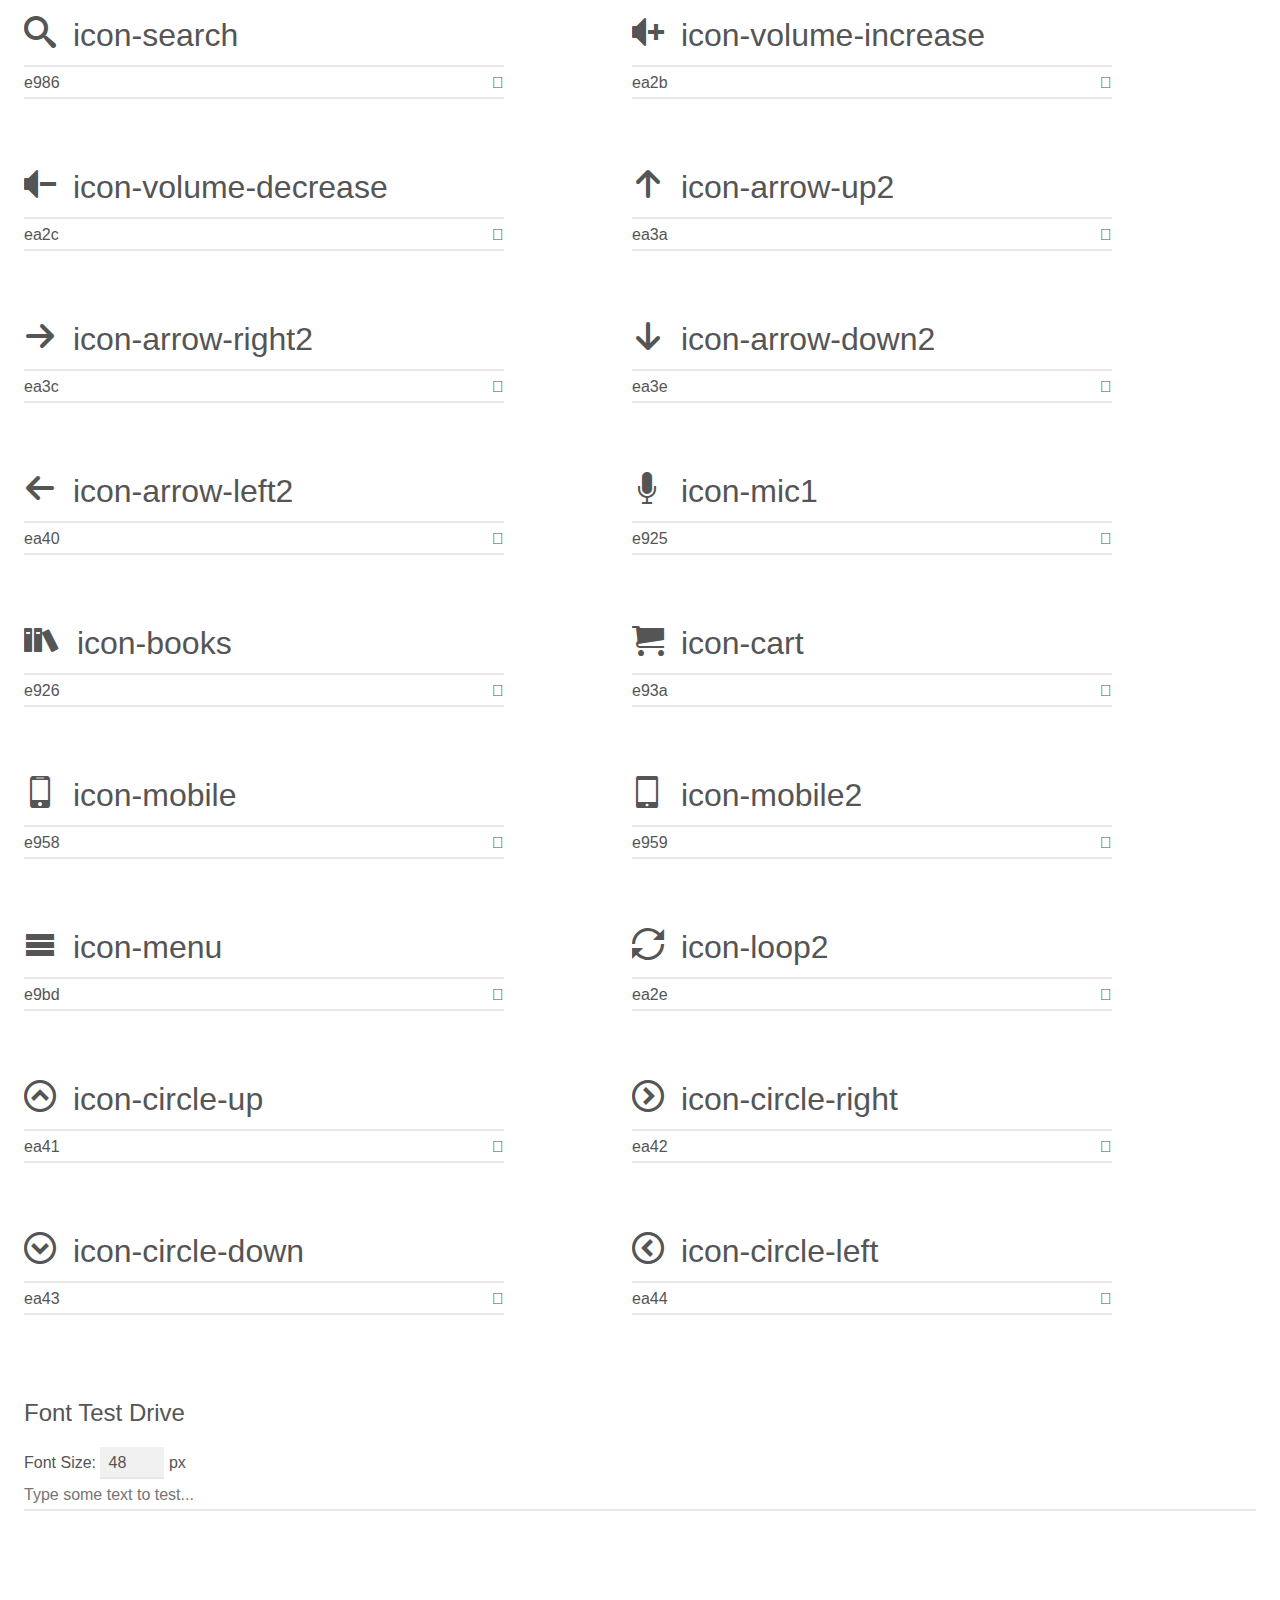
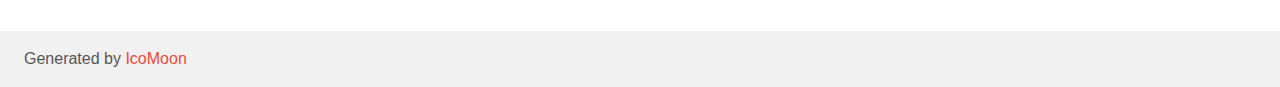
<file: 素材原型/icomoon/demo.html>
<!doctype html>
<html>
<head>
    <meta charset="utf-8">
    <title>IcoMoon Demo</title>
    <meta name="description" content="An Icon Font Generated By IcoMoon.io">
    <meta name="viewport" content="width=device-width, initial-scale=1">
    <link rel="stylesheet" href="demo-files/demo.css">
    <link rel="stylesheet" href="style.css"></head>
<body>
    <div class="bgc1 clearfix">
        <h1 class="mhmm mvm"><span class="fgc1">Font Name:</span> icomoon <small class="fgc1">(Glyphs:&nbsp;59)</small></h1>
    </div>
    <div class="clearfix mhl ptl">
        <h1 class="mvm mtn fgc1">Grid Size: 20</h1>
        <div class="glyph fs1">
            <div class="clearfix bshadow0 pbs">
                <span class="icon-cheveron-down"></span>
                <span class="mls"> icon-cheveron-down</span>
            </div>
            <fieldset class="fs0 size1of1 clearfix hidden-false">
                <input type="text" readonly value="e91e" class="unit size1of2" />
                <input type="text" maxlength="1" readonly value="&#xe91e;" class="unitRight size1of2 talign-right" />
            </fieldset>
            <div class="fs0 bshadow0 clearfix hidden-true">
                <span class="unit pvs fgc1">liga: </span>
                <input type="text" readonly value="" class="liga unitRight" />
            </div>
        </div>
        <div class="glyph fs1">
            <div class="clearfix bshadow0 pbs">
                <span class="icon-cheveron-left"></span>
                <span class="mls"> icon-cheveron-left</span>
            </div>
            <fieldset class="fs0 size1of1 clearfix hidden-false">
                <input type="text" readonly value="e91f" class="unit size1of2" />
                <input type="text" maxlength="1" readonly value="&#xe91f;" class="unitRight size1of2 talign-right" />
            </fieldset>
            <div class="fs0 bshadow0 clearfix hidden-true">
                <span class="unit pvs fgc1">liga: </span>
                <input type="text" readonly value="" class="liga unitRight" />
            </div>
        </div>
        <div class="glyph fs1">
            <div class="clearfix bshadow0 pbs">
                <span class="icon-cheveron-right"></span>
                <span class="mls"> icon-cheveron-right</span>
            </div>
            <fieldset class="fs0 size1of1 clearfix hidden-false">
                <input type="text" readonly value="e920" class="unit size1of2" />
                <input type="text" maxlength="1" readonly value="&#xe920;" class="unitRight size1of2 talign-right" />
            </fieldset>
            <div class="fs0 bshadow0 clearfix hidden-true">
                <span class="unit pvs fgc1">liga: </span>
                <input type="text" readonly value="" class="liga unitRight" />
            </div>
        </div>
        <div class="glyph fs1">
            <div class="clearfix bshadow0 pbs">
                <span class="icon-cheveron-up"></span>
                <span class="mls"> icon-cheveron-up</span>
            </div>
            <fieldset class="fs0 size1of1 clearfix hidden-false">
                <input type="text" readonly value="e921" class="unit size1of2" />
                <input type="text" maxlength="1" readonly value="&#xe921;" class="unitRight size1of2 talign-right" />
            </fieldset>
            <div class="fs0 bshadow0 clearfix hidden-true">
                <span class="unit pvs fgc1">liga: </span>
                <input type="text" readonly value="" class="liga unitRight" />
            </div>
        </div>
        <div class="glyph fs1">
            <div class="clearfix bshadow0 pbs">
                <span class="icon-location1"></span>
                <span class="mls"> icon-location1</span>
            </div>
            <fieldset class="fs0 size1of1 clearfix hidden-false">
                <input type="text" readonly value="e922" class="unit size1of2" />
                <input type="text" maxlength="1" readonly value="&#xe922;" class="unitRight size1of2 talign-right" />
            </fieldset>
            <div class="fs0 bshadow0 clearfix hidden-true">
                <span class="unit pvs fgc1">liga: </span>
                <input type="text" readonly value="" class="liga unitRight" />
            </div>
        </div>
        <div class="glyph fs1">
            <div class="clearfix bshadow0 pbs">
                <span class="icon-location-current"></span>
                <span class="mls"> icon-location-current</span>
            </div>
            <fieldset class="fs0 size1of1 clearfix hidden-false">
                <input type="text" readonly value="e923" class="unit size1of2" />
                <input type="text" maxlength="1" readonly value="&#xe923;" class="unitRight size1of2 talign-right" />
            </fieldset>
            <div class="fs0 bshadow0 clearfix hidden-true">
                <span class="unit pvs fgc1">liga: </span>
                <input type="text" readonly value="" class="liga unitRight" />
            </div>
        </div>
        <div class="glyph fs1">
            <div class="clearfix bshadow0 pbs">
                <span class="icon-mic"></span>
                <span class="mls"> icon-mic</span>
            </div>
            <fieldset class="fs0 size1of1 clearfix hidden-false">
                <input type="text" readonly value="e924" class="unit size1of2" />
                <input type="text" maxlength="1" readonly value="&#xe924;" class="unitRight size1of2 talign-right" />
            </fieldset>
            <div class="fs0 bshadow0 clearfix hidden-true">
                <span class="unit pvs fgc1">liga: </span>
                <input type="text" readonly value="" class="liga unitRight" />
            </div>
        </div>
    </div>
    <div class="clearfix mhl ptl">
        <h1 class="mvm mtn fgc1">Grid Size: Unknown</h1>
        <div class="glyph fs2">
            <div class="clearfix bshadow0 pbs">
                <span class="icon-angellist"></span>
                <span class="mls"> icon-angellist</span>
            </div>
            <fieldset class="fs0 size1of1 clearfix hidden-false">
                <input type="text" readonly value="e900" class="unit size1of2" />
                <input type="text" maxlength="1" readonly value="&#xe900;" class="unitRight size1of2 talign-right" />
            </fieldset>
            <div class="fs0 bshadow0 clearfix hidden-true">
                <span class="unit pvs fgc1">liga: </span>
                <input type="text" readonly value="" class="liga unitRight" />
            </div>
        </div>
        <div class="glyph fs2">
            <div class="clearfix bshadow0 pbs">
                <span class="icon-apache"></span>
                <span class="mls"> icon-apache</span>
            </div>
            <fieldset class="fs0 size1of1 clearfix hidden-false">
                <input type="text" readonly value="e901" class="unit size1of2" />
                <input type="text" maxlength="1" readonly value="&#xe901;" class="unitRight size1of2 talign-right" />
            </fieldset>
            <div class="fs0 bshadow0 clearfix hidden-true">
                <span class="unit pvs fgc1">liga: </span>
                <input type="text" readonly value="" class="liga unitRight" />
            </div>
        </div>
        <div class="glyph fs2">
            <div class="clearfix bshadow0 pbs">
                <span class="icon-bower"></span>
                <span class="mls"> icon-bower</span>
            </div>
            <fieldset class="fs0 size1of1 clearfix hidden-false">
                <input type="text" readonly value="e90a" class="unit size1of2" />
                <input type="text" maxlength="1" readonly value="&#xe90a;" class="unitRight size1of2 talign-right" />
            </fieldset>
            <div class="fs0 bshadow0 clearfix hidden-true">
                <span class="unit pvs fgc1">liga: </span>
                <input type="text" readonly value="" class="liga unitRight" />
            </div>
        </div>
        <div class="glyph fs2">
            <div class="clearfix bshadow0 pbs">
                <span class="icon-circleci"></span>
                <span class="mls"> icon-circleci</span>
            </div>
            <fieldset class="fs0 size1of1 clearfix hidden-false">
                <input type="text" readonly value="e90b" class="unit size1of2" />
                <input type="text" maxlength="1" readonly value="&#xe90b;" class="unitRight size1of2 talign-right" />
            </fieldset>
            <div class="fs0 bshadow0 clearfix hidden-true">
                <span class="unit pvs fgc1">liga: </span>
                <input type="text" readonly value="" class="liga unitRight" />
            </div>
        </div>
        <div class="glyph fs2">
            <div class="clearfix bshadow0 pbs">
                <span class="icon-civicrm"></span>
                <span class="mls"> icon-civicrm</span>
            </div>
            <fieldset class="fs0 size1of1 clearfix hidden-false">
                <input type="text" readonly value="e90c" class="unit size1of2" />
                <input type="text" maxlength="1" readonly value="&#xe90c;" class="unitRight size1of2 talign-right" />
            </fieldset>
            <div class="fs0 bshadow0 clearfix hidden-true">
                <span class="unit pvs fgc1">liga: </span>
                <input type="text" readonly value="" class="liga unitRight" />
            </div>
        </div>
        <div class="glyph fs2">
            <div class="clearfix bshadow0 pbs">
                <span class="icon-co-op"></span>
                <span class="mls"> icon-co-op</span>
            </div>
            <fieldset class="fs0 size1of1 clearfix hidden-false">
                <input type="text" readonly value="e902" class="unit size1of2" />
                <input type="text" maxlength="1" readonly value="&#xe902;" class="unitRight size1of2 talign-right" />
            </fieldset>
            <div class="fs0 bshadow0 clearfix hidden-true">
                <span class="unit pvs fgc1">liga: </span>
                <input type="text" readonly value="" class="liga unitRight" />
            </div>
        </div>
        <div class="glyph fs2">
            <div class="clearfix bshadow0 pbs">
                <span class="icon-codacy"></span>
                <span class="mls"> icon-codacy</span>
            </div>
            <fieldset class="fs0 size1of1 clearfix hidden-false">
                <input type="text" readonly value="e903" class="unit size1of2" />
                <input type="text" maxlength="1" readonly value="&#xe903;" class="unitRight size1of2 talign-right" />
            </fieldset>
            <div class="fs0 bshadow0 clearfix hidden-true">
                <span class="unit pvs fgc1">liga: </span>
                <input type="text" readonly value="" class="liga unitRight" />
            </div>
        </div>
        <div class="glyph fs2">
            <div class="clearfix bshadow0 pbs">
                <span class="icon-codeigniter"></span>
                <span class="mls"> icon-codeigniter</span>
            </div>
            <fieldset class="fs0 size1of1 clearfix hidden-false">
                <input type="text" readonly value="e904" class="unit size1of2" />
                <input type="text" maxlength="1" readonly value="&#xe904;" class="unitRight size1of2 talign-right" />
            </fieldset>
            <div class="fs0 bshadow0 clearfix hidden-true">
                <span class="unit pvs fgc1">liga: </span>
                <input type="text" readonly value="" class="liga unitRight" />
            </div>
        </div>
        <div class="glyph fs2">
            <div class="clearfix bshadow0 pbs">
                <span class="icon-codepen"></span>
                <span class="mls"> icon-codepen</span>
            </div>
            <fieldset class="fs0 size1of1 clearfix hidden-false">
                <input type="text" readonly value="e905" class="unit size1of2" />
                <input type="text" maxlength="1" readonly value="&#xe905;" class="unitRight size1of2 talign-right" />
            </fieldset>
            <div class="fs0 bshadow0 clearfix hidden-true">
                <span class="unit pvs fgc1">liga: </span>
                <input type="text" readonly value="" class="liga unitRight" />
            </div>
        </div>
        <div class="glyph fs2">
            <div class="clearfix bshadow0 pbs">
                <span class="icon-dell"></span>
                <span class="mls"> icon-dell</span>
            </div>
            <fieldset class="fs0 size1of1 clearfix hidden-false">
                <input type="text" readonly value="e906" class="unit size1of2" />
                <input type="text" maxlength="1" readonly value="&#xe906;" class="unitRight size1of2 talign-right" />
            </fieldset>
            <div class="fs0 bshadow0 clearfix hidden-true">
                <span class="unit pvs fgc1">liga: </span>
                <input type="text" readonly value="" class="liga unitRight" />
            </div>
        </div>
        <div class="glyph fs2">
            <div class="clearfix bshadow0 pbs">
                <span class="icon-discourse"></span>
                <span class="mls"> icon-discourse</span>
            </div>
            <fieldset class="fs0 size1of1 clearfix hidden-false">
                <input type="text" readonly value="e907" class="unit size1of2" />
                <input type="text" maxlength="1" readonly value="&#xe907;" class="unitRight size1of2 talign-right" />
            </fieldset>
            <div class="fs0 bshadow0 clearfix hidden-true">
                <span class="unit pvs fgc1">liga: </span>
                <input type="text" readonly value="" class="liga unitRight" />
            </div>
        </div>
        <div class="glyph fs2">
            <div class="clearfix bshadow0 pbs">
                <span class="icon-discover"></span>
                <span class="mls"> icon-discover</span>
            </div>
            <fieldset class="fs0 size1of1 clearfix hidden-false">
                <input type="text" readonly value="e908" class="unit size1of2" />
                <input type="text" maxlength="1" readonly value="&#xe908;" class="unitRight size1of2 talign-right" />
            </fieldset>
            <div class="fs0 bshadow0 clearfix hidden-true">
                <span class="unit pvs fgc1">liga: </span>
                <input type="text" readonly value="" class="liga unitRight" />
            </div>
        </div>
        <div class="glyph fs2">
            <div class="clearfix bshadow0 pbs">
                <span class="icon-baidu"></span>
                <span class="mls"> icon-baidu</span>
            </div>
            <fieldset class="fs0 size1of1 clearfix hidden-false">
                <input type="text" readonly value="e910" class="unit size1of2" />
                <input type="text" maxlength="1" readonly value="&#xe910;" class="unitRight size1of2 talign-right" />
            </fieldset>
            <div class="fs0 bshadow0 clearfix hidden-true">
                <span class="unit pvs fgc1">liga: </span>
                <input type="text" readonly value="" class="liga unitRight" />
            </div>
        </div>
        <div class="glyph fs2">
            <div class="clearfix bshadow0 pbs">
                <span class="icon-bitdefender"></span>
                <span class="mls"> icon-bitdefender</span>
            </div>
            <fieldset class="fs0 size1of1 clearfix hidden-false">
                <input type="text" readonly value="e911" class="unit size1of2" />
                <input type="text" maxlength="1" readonly value="&#xe911;" class="unitRight size1of2 talign-right" />
            </fieldset>
            <div class="fs0 bshadow0 clearfix hidden-true">
                <span class="unit pvs fgc1">liga: </span>
                <input type="text" readonly value="" class="liga unitRight" />
            </div>
        </div>
        <div class="glyph fs2">
            <div class="clearfix bshadow0 pbs">
                <span class="icon-bitly"></span>
                <span class="mls"> icon-bitly</span>
            </div>
            <fieldset class="fs0 size1of1 clearfix hidden-false">
                <input type="text" readonly value="e912" class="unit size1of2" />
                <input type="text" maxlength="1" readonly value="&#xe912;" class="unitRight size1of2 talign-right" />
            </fieldset>
            <div class="fs0 bshadow0 clearfix hidden-true">
                <span class="unit pvs fgc1">liga: </span>
                <input type="text" readonly value="" class="liga unitRight" />
            </div>
        </div>
        <div class="glyph fs2">
            <div class="clearfix bshadow0 pbs">
                <span class="icon-campaignmonitor"></span>
                <span class="mls"> icon-campaignmonitor</span>
            </div>
            <fieldset class="fs0 size1of1 clearfix hidden-false">
                <input type="text" readonly value="e913" class="unit size1of2" />
                <input type="text" maxlength="1" readonly value="&#xe913;" class="unitRight size1of2 talign-right" />
            </fieldset>
            <div class="fs0 bshadow0 clearfix hidden-true">
                <span class="unit pvs fgc1">liga: </span>
                <input type="text" readonly value="" class="liga unitRight" />
            </div>
        </div>
        <div class="glyph fs2">
            <div class="clearfix bshadow0 pbs">
                <span class="icon-cashapp"></span>
                <span class="mls"> icon-cashapp</span>
            </div>
            <fieldset class="fs0 size1of1 clearfix hidden-false">
                <input type="text" readonly value="e914" class="unit size1of2" />
                <input type="text" maxlength="1" readonly value="&#xe914;" class="unitRight size1of2 talign-right" />
            </fieldset>
            <div class="fs0 bshadow0 clearfix hidden-true">
                <span class="unit pvs fgc1">liga: </span>
                <input type="text" readonly value="" class="liga unitRight" />
            </div>
        </div>
        <div class="glyph fs2">
            <div class="clearfix bshadow0 pbs">
                <span class="icon-castorama"></span>
                <span class="mls"> icon-castorama</span>
            </div>
            <fieldset class="fs0 size1of1 clearfix hidden-false">
                <input type="text" readonly value="e915" class="unit size1of2" />
                <input type="text" maxlength="1" readonly value="&#xe915;" class="unitRight size1of2 talign-right" />
            </fieldset>
            <div class="fs0 bshadow0 clearfix hidden-true">
                <span class="unit pvs fgc1">liga: </span>
                <input type="text" readonly value="" class="liga unitRight" />
            </div>
        </div>
        <div class="glyph fs2">
            <div class="clearfix bshadow0 pbs">
                <span class="icon-castro"></span>
                <span class="mls"> icon-castro</span>
            </div>
            <fieldset class="fs0 size1of1 clearfix hidden-false">
                <input type="text" readonly value="e916" class="unit size1of2" />
                <input type="text" maxlength="1" readonly value="&#xe916;" class="unitRight size1of2 talign-right" />
            </fieldset>
            <div class="fs0 bshadow0 clearfix hidden-true">
                <span class="unit pvs fgc1">liga: </span>
                <input type="text" readonly value="" class="liga unitRight" />
            </div>
        </div>
        <div class="glyph fs2">
            <div class="clearfix bshadow0 pbs">
                <span class="icon-cevo"></span>
                <span class="mls"> icon-cevo</span>
            </div>
            <fieldset class="fs0 size1of1 clearfix hidden-false">
                <input type="text" readonly value="e917" class="unit size1of2" />
                <input type="text" maxlength="1" readonly value="&#xe917;" class="unitRight size1of2 talign-right" />
            </fieldset>
            <div class="fs0 bshadow0 clearfix hidden-true">
                <span class="unit pvs fgc1">liga: </span>
                <input type="text" readonly value="" class="liga unitRight" />
            </div>
        </div>
        <div class="glyph fs2">
            <div class="clearfix bshadow0 pbs">
                <span class="icon-chase"></span>
                <span class="mls"> icon-chase</span>
            </div>
            <fieldset class="fs0 size1of1 clearfix hidden-false">
                <input type="text" readonly value="e918" class="unit size1of2" />
                <input type="text" maxlength="1" readonly value="&#xe918;" class="unitRight size1of2 talign-right" />
            </fieldset>
            <div class="fs0 bshadow0 clearfix hidden-true">
                <span class="unit pvs fgc1">liga: </span>
                <input type="text" readonly value="" class="liga unitRight" />
            </div>
        </div>
        <div class="glyph fs2">
            <div class="clearfix bshadow0 pbs">
                <span class="icon-circle"></span>
                <span class="mls"> icon-circle</span>
            </div>
            <fieldset class="fs0 size1of1 clearfix hidden-false">
                <input type="text" readonly value="e919" class="unit size1of2" />
                <input type="text" maxlength="1" readonly value="&#xe919;" class="unitRight size1of2 talign-right" />
            </fieldset>
            <div class="fs0 bshadow0 clearfix hidden-true">
                <span class="unit pvs fgc1">liga: </span>
                <input type="text" readonly value="" class="liga unitRight" />
            </div>
        </div>
        <div class="glyph fs2">
            <div class="clearfix bshadow0 pbs">
                <span class="icon-circleci1"></span>
                <span class="mls"> icon-circleci1</span>
            </div>
            <fieldset class="fs0 size1of1 clearfix hidden-false">
                <input type="text" readonly value="e90d" class="unit size1of2" />
                <input type="text" maxlength="1" readonly value="&#xe90d;" class="unitRight size1of2 talign-right" />
            </fieldset>
            <div class="fs0 bshadow0 clearfix hidden-true">
                <span class="unit pvs fgc1">liga: </span>
                <input type="text" readonly value="" class="liga unitRight" />
            </div>
        </div>
        <div class="glyph fs2">
            <div class="clearfix bshadow0 pbs">
                <span class="icon-co-op1"></span>
                <span class="mls"> icon-co-op1</span>
            </div>
            <fieldset class="fs0 size1of1 clearfix hidden-false">
                <input type="text" readonly value="e90f" class="unit size1of2" />
                <input type="text" maxlength="1" readonly value="&#xe90f;" class="unitRight size1of2 talign-right" />
            </fieldset>
            <div class="fs0 bshadow0 clearfix hidden-true">
                <span class="unit pvs fgc1">liga: </span>
                <input type="text" readonly value="" class="liga unitRight" />
            </div>
        </div>
        <div class="glyph fs2">
            <div class="clearfix bshadow0 pbs">
                <span class="icon-codacy1"></span>
                <span class="mls"> icon-codacy1</span>
            </div>
            <fieldset class="fs0 size1of1 clearfix hidden-false">
                <input type="text" readonly value="e90e" class="unit size1of2" />
                <input type="text" maxlength="1" readonly value="&#xe90e;" class="unitRight size1of2 talign-right" />
            </fieldset>
            <div class="fs0 bshadow0 clearfix hidden-true">
                <span class="unit pvs fgc1">liga: </span>
                <input type="text" readonly value="" class="liga unitRight" />
            </div>
        </div>
        <div class="glyph fs2">
            <div class="clearfix bshadow0 pbs">
                <span class="icon-codecademy"></span>
                <span class="mls"> icon-codecademy</span>
            </div>
            <fieldset class="fs0 size1of1 clearfix hidden-false">
                <input type="text" readonly value="e91a" class="unit size1of2" />
                <input type="text" maxlength="1" readonly value="&#xe91a;" class="unitRight size1of2 talign-right" />
            </fieldset>
            <div class="fs0 bshadow0 clearfix hidden-true">
                <span class="unit pvs fgc1">liga: </span>
                <input type="text" readonly value="" class="liga unitRight" />
            </div>
        </div>
        <div class="glyph fs2">
            <div class="clearfix bshadow0 pbs">
                <span class="icon-codeclimate"></span>
                <span class="mls"> icon-codeclimate</span>
            </div>
            <fieldset class="fs0 size1of1 clearfix hidden-false">
                <input type="text" readonly value="e91c" class="unit size1of2" />
                <input type="text" maxlength="1" readonly value="&#xe91c;" class="unitRight size1of2 talign-right" />
            </fieldset>
            <div class="fs0 bshadow0 clearfix hidden-true">
                <span class="unit pvs fgc1">liga: </span>
                <input type="text" readonly value="" class="liga unitRight" />
            </div>
        </div>
        <div class="glyph fs2">
            <div class="clearfix bshadow0 pbs">
                <span class="icon-codecov"></span>
                <span class="mls"> icon-codecov</span>
            </div>
            <fieldset class="fs0 size1of1 clearfix hidden-false">
                <input type="text" readonly value="e91d" class="unit size1of2" />
                <input type="text" maxlength="1" readonly value="&#xe91d;" class="unitRight size1of2 talign-right" />
            </fieldset>
            <div class="fs0 bshadow0 clearfix hidden-true">
                <span class="unit pvs fgc1">liga: </span>
                <input type="text" readonly value="" class="liga unitRight" />
            </div>
        </div>
    </div>
    <div class="clearfix mhl ptl">
        <h1 class="mvm mtn fgc1">Grid Size: 16</h1>
        <div class="glyph fs3">
            <div class="clearfix bshadow0 pbs">
                <span class="icon-home2"></span>
                <span class="mls"> icon-home2</span>
            </div>
            <fieldset class="fs0 size1of1 clearfix hidden-false">
                <input type="text" readonly value="e909" class="unit size1of2" />
                <input type="text" maxlength="1" readonly value="&#xe909;" class="unitRight size1of2 talign-right" />
            </fieldset>
            <div class="fs0 bshadow0 clearfix hidden-true">
                <span class="unit pvs fgc1">liga: </span>
                <input type="text" readonly value="home2, house2" class="liga unitRight" />
            </div>
        </div>
        <div class="glyph fs3">
            <div class="clearfix bshadow0 pbs">
                <span class="icon-connection"></span>
                <span class="mls"> icon-connection</span>
            </div>
            <fieldset class="fs0 size1of1 clearfix hidden-false">
                <input type="text" readonly value="e91b" class="unit size1of2" />
                <input type="text" maxlength="1" readonly value="&#xe91b;" class="unitRight size1of2 talign-right" />
            </fieldset>
            <div class="fs0 bshadow0 clearfix hidden-true">
                <span class="unit pvs fgc1">liga: </span>
                <input type="text" readonly value="connection, wifi" class="liga unitRight" />
            </div>
        </div>
        <div class="glyph fs3">
            <div class="clearfix bshadow0 pbs">
                <span class="icon-phone"></span>
                <span class="mls"> icon-phone</span>
            </div>
            <fieldset class="fs0 size1of1 clearfix hidden-false">
                <input type="text" readonly value="e942" class="unit size1of2" />
                <input type="text" maxlength="1" readonly value="&#xe942;" class="unitRight size1of2 talign-right" />
            </fieldset>
            <div class="fs0 bshadow0 clearfix hidden-true">
                <span class="unit pvs fgc1">liga: </span>
                <input type="text" readonly value="phone, telephone" class="liga unitRight" />
            </div>
        </div>
        <div class="glyph fs3">
            <div class="clearfix bshadow0 pbs">
                <span class="icon-phone-hang-up"></span>
                <span class="mls"> icon-phone-hang-up</span>
            </div>
            <fieldset class="fs0 size1of1 clearfix hidden-false">
                <input type="text" readonly value="e943" class="unit size1of2" />
                <input type="text" maxlength="1" readonly value="&#xe943;" class="unitRight size1of2 talign-right" />
            </fieldset>
            <div class="fs0 bshadow0 clearfix hidden-true">
                <span class="unit pvs fgc1">liga: </span>
                <input type="text" readonly value="phone-hang-up, telephone2" class="liga unitRight" />
            </div>
        </div>
        <div class="glyph fs3">
            <div class="clearfix bshadow0 pbs">
                <span class="icon-location"></span>
                <span class="mls"> icon-location</span>
            </div>
            <fieldset class="fs0 size1of1 clearfix hidden-false">
                <input type="text" readonly value="e947" class="unit size1of2" />
                <input type="text" maxlength="1" readonly value="&#xe947;" class="unitRight size1of2 talign-right" />
            </fieldset>
            <div class="fs0 bshadow0 clearfix hidden-true">
                <span class="unit pvs fgc1">liga: </span>
                <input type="text" readonly value="location, map-marker" class="liga unitRight" />
            </div>
        </div>
        <div class="glyph fs3">
            <div class="clearfix bshadow0 pbs">
                <span class="icon-location2"></span>
                <span class="mls"> icon-location2</span>
            </div>
            <fieldset class="fs0 size1of1 clearfix hidden-false">
                <input type="text" readonly value="e948" class="unit size1of2" />
                <input type="text" maxlength="1" readonly value="&#xe948;" class="unitRight size1of2 talign-right" />
            </fieldset>
            <div class="fs0 bshadow0 clearfix hidden-true">
                <span class="unit pvs fgc1">liga: </span>
                <input type="text" readonly value="location2, map-marker2" class="liga unitRight" />
            </div>
        </div>
        <div class="glyph fs3">
            <div class="clearfix bshadow0 pbs">
                <span class="icon-search"></span>
                <span class="mls"> icon-search</span>
            </div>
            <fieldset class="fs0 size1of1 clearfix hidden-false">
                <input type="text" readonly value="e986" class="unit size1of2" />
                <input type="text" maxlength="1" readonly value="&#xe986;" class="unitRight size1of2 talign-right" />
            </fieldset>
            <div class="fs0 bshadow0 clearfix hidden-true">
                <span class="unit pvs fgc1">liga: </span>
                <input type="text" readonly value="search, magnifier" class="liga unitRight" />
            </div>
        </div>
        <div class="glyph fs3">
            <div class="clearfix bshadow0 pbs">
                <span class="icon-volume-increase"></span>
                <span class="mls"> icon-volume-increase</span>
            </div>
            <fieldset class="fs0 size1of1 clearfix hidden-false">
                <input type="text" readonly value="ea2b" class="unit size1of2" />
                <input type="text" maxlength="1" readonly value="&#xea2b;" class="unitRight size1of2 talign-right" />
            </fieldset>
            <div class="fs0 bshadow0 clearfix hidden-true">
                <span class="unit pvs fgc1">liga: </span>
                <input type="text" readonly value="volume-increase, volume6" class="liga unitRight" />
            </div>
        </div>
        <div class="glyph fs3">
            <div class="clearfix bshadow0 pbs">
                <span class="icon-volume-decrease"></span>
                <span class="mls"> icon-volume-decrease</span>
            </div>
            <fieldset class="fs0 size1of1 clearfix hidden-false">
                <input type="text" readonly value="ea2c" class="unit size1of2" />
                <input type="text" maxlength="1" readonly value="&#xea2c;" class="unitRight size1of2 talign-right" />
            </fieldset>
            <div class="fs0 bshadow0 clearfix hidden-true">
                <span class="unit pvs fgc1">liga: </span>
                <input type="text" readonly value="volume-decrease, volume7" class="liga unitRight" />
            </div>
        </div>
        <div class="glyph fs3">
            <div class="clearfix bshadow0 pbs">
                <span class="icon-arrow-up2"></span>
                <span class="mls"> icon-arrow-up2</span>
            </div>
            <fieldset class="fs0 size1of1 clearfix hidden-false">
                <input type="text" readonly value="ea3a" class="unit size1of2" />
                <input type="text" maxlength="1" readonly value="&#xea3a;" class="unitRight size1of2 talign-right" />
            </fieldset>
            <div class="fs0 bshadow0 clearfix hidden-true">
                <span class="unit pvs fgc1">liga: </span>
                <input type="text" readonly value="arrow-up2, up2" class="liga unitRight" />
            </div>
        </div>
        <div class="glyph fs3">
            <div class="clearfix bshadow0 pbs">
                <span class="icon-arrow-right2"></span>
                <span class="mls"> icon-arrow-right2</span>
            </div>
            <fieldset class="fs0 size1of1 clearfix hidden-false">
                <input type="text" readonly value="ea3c" class="unit size1of2" />
                <input type="text" maxlength="1" readonly value="&#xea3c;" class="unitRight size1of2 talign-right" />
            </fieldset>
            <div class="fs0 bshadow0 clearfix hidden-true">
                <span class="unit pvs fgc1">liga: </span>
                <input type="text" readonly value="arrow-right2, right4" class="liga unitRight" />
            </div>
        </div>
        <div class="glyph fs3">
            <div class="clearfix bshadow0 pbs">
                <span class="icon-arrow-down2"></span>
                <span class="mls"> icon-arrow-down2</span>
            </div>
            <fieldset class="fs0 size1of1 clearfix hidden-false">
                <input type="text" readonly value="ea3e" class="unit size1of2" />
                <input type="text" maxlength="1" readonly value="&#xea3e;" class="unitRight size1of2 talign-right" />
            </fieldset>
            <div class="fs0 bshadow0 clearfix hidden-true">
                <span class="unit pvs fgc1">liga: </span>
                <input type="text" readonly value="arrow-down2, down2" class="liga unitRight" />
            </div>
        </div>
        <div class="glyph fs3">
            <div class="clearfix bshadow0 pbs">
                <span class="icon-arrow-left2"></span>
                <span class="mls"> icon-arrow-left2</span>
            </div>
            <fieldset class="fs0 size1of1 clearfix hidden-false">
                <input type="text" readonly value="ea40" class="unit size1of2" />
                <input type="text" maxlength="1" readonly value="&#xea40;" class="unitRight size1of2 talign-right" />
            </fieldset>
            <div class="fs0 bshadow0 clearfix hidden-true">
                <span class="unit pvs fgc1">liga: </span>
                <input type="text" readonly value="arrow-left2, left4" class="liga unitRight" />
            </div>
        </div>
        <div class="glyph fs3">
            <div class="clearfix bshadow0 pbs">
                <span class="icon-mic1"></span>
                <span class="mls"> icon-mic1</span>
            </div>
            <fieldset class="fs0 size1of1 clearfix hidden-false">
                <input type="text" readonly value="e925" class="unit size1of2" />
                <input type="text" maxlength="1" readonly value="&#xe925;" class="unitRight size1of2 talign-right" />
            </fieldset>
            <div class="fs0 bshadow0 clearfix hidden-true">
                <span class="unit pvs fgc1">liga: </span>
                <input type="text" readonly value="mic, microphone" class="liga unitRight" />
            </div>
        </div>
        <div class="glyph fs3">
            <div class="clearfix bshadow0 pbs">
                <span class="icon-books"></span>
                <span class="mls"> icon-books</span>
            </div>
            <fieldset class="fs0 size1of1 clearfix hidden-false">
                <input type="text" readonly value="e926" class="unit size1of2" />
                <input type="text" maxlength="1" readonly value="&#xe926;" class="unitRight size1of2 talign-right" />
            </fieldset>
            <div class="fs0 bshadow0 clearfix hidden-true">
                <span class="unit pvs fgc1">liga: </span>
                <input type="text" readonly value="books, library" class="liga unitRight" />
            </div>
        </div>
        <div class="glyph fs3">
            <div class="clearfix bshadow0 pbs">
                <span class="icon-cart"></span>
                <span class="mls"> icon-cart</span>
            </div>
            <fieldset class="fs0 size1of1 clearfix hidden-false">
                <input type="text" readonly value="e93a" class="unit size1of2" />
                <input type="text" maxlength="1" readonly value="&#xe93a;" class="unitRight size1of2 talign-right" />
            </fieldset>
            <div class="fs0 bshadow0 clearfix hidden-true">
                <span class="unit pvs fgc1">liga: </span>
                <input type="text" readonly value="cart, purchase" class="liga unitRight" />
            </div>
        </div>
        <div class="glyph fs3">
            <div class="clearfix bshadow0 pbs">
                <span class="icon-mobile"></span>
                <span class="mls"> icon-mobile</span>
            </div>
            <fieldset class="fs0 size1of1 clearfix hidden-false">
                <input type="text" readonly value="e958" class="unit size1of2" />
                <input type="text" maxlength="1" readonly value="&#xe958;" class="unitRight size1of2 talign-right" />
            </fieldset>
            <div class="fs0 bshadow0 clearfix hidden-true">
                <span class="unit pvs fgc1">liga: </span>
                <input type="text" readonly value="mobile, cell-phone" class="liga unitRight" />
            </div>
        </div>
        <div class="glyph fs3">
            <div class="clearfix bshadow0 pbs">
                <span class="icon-mobile2"></span>
                <span class="mls"> icon-mobile2</span>
            </div>
            <fieldset class="fs0 size1of1 clearfix hidden-false">
                <input type="text" readonly value="e959" class="unit size1of2" />
                <input type="text" maxlength="1" readonly value="&#xe959;" class="unitRight size1of2 talign-right" />
            </fieldset>
            <div class="fs0 bshadow0 clearfix hidden-true">
                <span class="unit pvs fgc1">liga: </span>
                <input type="text" readonly value="mobile2, cell-phone2" class="liga unitRight" />
            </div>
        </div>
        <div class="glyph fs3">
            <div class="clearfix bshadow0 pbs">
                <span class="icon-menu"></span>
                <span class="mls"> icon-menu</span>
            </div>
            <fieldset class="fs0 size1of1 clearfix hidden-false">
                <input type="text" readonly value="e9bd" class="unit size1of2" />
                <input type="text" maxlength="1" readonly value="&#xe9bd;" class="unitRight size1of2 talign-right" />
            </fieldset>
            <div class="fs0 bshadow0 clearfix hidden-true">
                <span class="unit pvs fgc1">liga: </span>
                <input type="text" readonly value="menu, list3" class="liga unitRight" />
            </div>
        </div>
        <div class="glyph fs3">
            <div class="clearfix bshadow0 pbs">
                <span class="icon-loop2"></span>
                <span class="mls"> icon-loop2</span>
            </div>
            <fieldset class="fs0 size1of1 clearfix hidden-false">
                <input type="text" readonly value="ea2e" class="unit size1of2" />
                <input type="text" maxlength="1" readonly value="&#xea2e;" class="unitRight size1of2 talign-right" />
            </fieldset>
            <div class="fs0 bshadow0 clearfix hidden-true">
                <span class="unit pvs fgc1">liga: </span>
                <input type="text" readonly value="loop2, repeat2" class="liga unitRight" />
            </div>
        </div>
        <div class="glyph fs3">
            <div class="clearfix bshadow0 pbs">
                <span class="icon-circle-up"></span>
                <span class="mls"> icon-circle-up</span>
            </div>
            <fieldset class="fs0 size1of1 clearfix hidden-false">
                <input type="text" readonly value="ea41" class="unit size1of2" />
                <input type="text" maxlength="1" readonly value="&#xea41;" class="unitRight size1of2 talign-right" />
            </fieldset>
            <div class="fs0 bshadow0 clearfix hidden-true">
                <span class="unit pvs fgc1">liga: </span>
                <input type="text" readonly value="circle-up, up3" class="liga unitRight" />
            </div>
        </div>
        <div class="glyph fs3">
            <div class="clearfix bshadow0 pbs">
                <span class="icon-circle-right"></span>
                <span class="mls"> icon-circle-right</span>
            </div>
            <fieldset class="fs0 size1of1 clearfix hidden-false">
                <input type="text" readonly value="ea42" class="unit size1of2" />
                <input type="text" maxlength="1" readonly value="&#xea42;" class="unitRight size1of2 talign-right" />
            </fieldset>
            <div class="fs0 bshadow0 clearfix hidden-true">
                <span class="unit pvs fgc1">liga: </span>
                <input type="text" readonly value="circle-right, right5" class="liga unitRight" />
            </div>
        </div>
        <div class="glyph fs3">
            <div class="clearfix bshadow0 pbs">
                <span class="icon-circle-down"></span>
                <span class="mls"> icon-circle-down</span>
            </div>
            <fieldset class="fs0 size1of1 clearfix hidden-false">
                <input type="text" readonly value="ea43" class="unit size1of2" />
                <input type="text" maxlength="1" readonly value="&#xea43;" class="unitRight size1of2 talign-right" />
            </fieldset>
            <div class="fs0 bshadow0 clearfix hidden-true">
                <span class="unit pvs fgc1">liga: </span>
                <input type="text" readonly value="circle-down, down3" class="liga unitRight" />
            </div>
        </div>
        <div class="glyph fs3">
            <div class="clearfix bshadow0 pbs">
                <span class="icon-circle-left"></span>
                <span class="mls"> icon-circle-left</span>
            </div>
            <fieldset class="fs0 size1of1 clearfix hidden-false">
                <input type="text" readonly value="ea44" class="unit size1of2" />
                <input type="text" maxlength="1" readonly value="&#xea44;" class="unitRight size1of2 talign-right" />
            </fieldset>
            <div class="fs0 bshadow0 clearfix hidden-true">
                <span class="unit pvs fgc1">liga: </span>
                <input type="text" readonly value="circle-left, left5" class="liga unitRight" />
            </div>
        </div>
    </div>

    <!--[if gt IE 8]><!-->
    <div class="mhl clearfix mbl">
        <h1>Font Test Drive</h1>
        <label>
            Font Size: <input id="fontSize" type="number" class="textbox0 mbm"
            min="8" value="48" />
            px
        </label>
        <input id="testText" type="text" class="phl size1of1 mvl"
        placeholder="Type some text to test..." value=""/>
        <div id="testDrive" class="icon-" style="font-family: icomoon">&nbsp;
        </div>
    </div>
    <!--<![endif]-->
    <div class="bgc1 clearfix">
        <p class="mhl">Generated by <a href="https://icomoon.io/app">IcoMoon</a></p>
    </div>

    <script src="demo-files/demo.js"></script>
</body>
</html>
</file>
<file: css/base.css>
* {
    margin: 0;
    padding: 0;
    /* css3盒子模型 */
    box-sizing: border-box;
}

em,
i {
    font-style: normal
}

li {
    list-style: none
}

img {
    /* border 0 照顾低版本浏览器 如果 图片外面包含了链接会有边框的问题 */
    border: 0;
    /* 取消图片底侧有空白缝隙的问题 */
    vertical-align: middle
}

button {
    /* 鼠标经过button 按钮的时候，鼠标变成小手 */
    cursor: pointer
}

a {
    color: #666;
    text-decoration: none
}

a:hover {
    color: #c81623
}

button,
input {
    font-family: Microsoft YaHei, Heiti SC, tahoma, arial, Hiragino Sans GB, "\5B8B\4F53", sans-serif;
    border: 0;
    outline: none;
}

body {
    /* CSS3 抗锯齿形 让文字显示的更加清晰 */
    -webkit-font-smoothing: antialiased;
    background-color: #fff;
    font: 12px/1.5 Microsoft YaHei, Heiti SC, tahoma, arial, Hiragino Sans GB, "\5B8B\4F53", sans-serif;
    color: #666
}

.hide,
.none {
    display: none
}

/* 清除浮动 */
.clearfix:after {
    visibility: hidden;
    clear: both;
    display: block;
    content: ".";
    height: 0
}

.clearfix {
    *zoom: 1
}
</file>
<file: css/common.css>
@font-face {
    font-family: 'icomoon';
    src: url('../fonts/icomoon.eot?tomleg');
    src: url('../fonts/icomoon.eot?tomleg#iefix') format('embedded-opentype'),
        url('../fonts/icomoon.ttf?tomleg') format('truetype'),
        url('../fonts/icomoon.woff?tomleg') format('woff'),
        url('../fonts/icomoon.svg?tomleg#icomoon') format('svg');
    font-weight: normal;
    font-style: normal;
    font-display: block;
}

.w {
    width: 1200px;
    margin: 0 auto;
}

.left {
    float: left;
}

.right {
    float: right;
}

.img {
    width: 100%;
}

.red {
    color: #cb1623;
}

.arrow_icon::after {
    font-family: 'icomoon';
    float: right;
    content: '\e91e';
    margin-left: 6px;
}

/* 快捷栏 */
.shortcut {
    height: 31px;
    width: 100%;
    background-color: #f1f1f1;
}

.shortcut i {
    line-height: 31px;
}

.shortcut .left a {
    line-height: 31px;
    margin-left: 14px;
}

.shortcut a:hover {
    color: #cb1623;
}

.shortcut li {
    float: left;
    line-height: 31px;
}

.shortcut ul li:nth-child(2n) {
    height: 12px;
    width: 1px;
    background-color: #666;
    margin: 9px 10px 0;
}

.shortcut .arrow_icon:hover {
    color: #cb1623;
    cursor: pointer;
}

/* 头部 */
header {
    margin-top: 27px;
}

header .w {
    position: relative;
    height: 55px;
}

header .w .pic {
    float: left;
    font-size: 0px;
}

header .w .search {
    position: absolute;
    left: 347px;
    height: 32px;
    width: 537px;

}

header .w .search input {
    float: left;
    height: 32px;
    width: 455px;
    background-color: #fff;
    border: 2px solid #cb1623;
    text-indent: 1em;
}

header .w .search button {
    float: left;
    height: 32px;
    width: 80px;
    color: #fff;
    font-size: 16px;
    border: 2px solid #cb1623;
    background-color: #cb1623;
}

header .hotword {
    position: absolute;
    top: 40px;
    left: 347px;
}

header .hotword li {
    float: left;
    margin: 0 12px;
    font-size: 12px;
}

.shoppingcart {
    position: absolute;
    left: 996px;
}

.shoppingcart a {
    position: relative;
    display: block;
    width: 140px;
    height: 34px;
    background-color: #f7f7f7;
    border: 1px solid #dfdfdf;
    line-height: 34px;
    font-size: 12px;
    text-align: center;
}

.shoppingcart a::before {
    position: absolute;
    left: 18px;
    font-family: 'icomoon';
    font-size: 15px;
    color: #cb1623;
    content: '\e93a';
}

.shoppingcart a::after {
    position: absolute;
    right: 18px;
    font-family: 'icomoon';
    font-size: 16px;
    color: #666;
    content: '\e920';
}

.shoppingcart a:hover::after {
    color: #cb1623;
}

.shoppingcart a .count {
    position: absolute;
    bottom: 25px;
    left: 104px;
    padding: 0px 5px;
    height: 14px;
    border-radius: 7px 7px 7px 0;
    background-color: #e60012;
    font-size: 9px;
    line-height: 14px;
    color: #fff;
}

/* 导航栏 */
.nav {
    height: 47px;
    border-bottom: 2px solid #cb1623;
    line-height: 47px;
    font-size: 16px;
    margin-top: 24px;
}

.nav .w .dropdown {
    float: left;
    width: 210px;
    height: 45px;
    background-color: #b1191a;
    color: #fff;
    text-align: center;
}

.nav .w .dropdown .dd {
    /* display: none; */
    height: 466px;
    background-color: #c81623;
    text-align: left;
}

.dropdown .dd li {
    height: 31px;
    line-height: 31px;
    margin-left: 2px;
    padding-left: 10px;
}

.dropdown .dd li::after {
    float: right;
    margin-right: 10px;
    content: '\e920';
    font-family: 'icomoon';
    font-size: 14px;
}

.dropdown .dd li:hover {
    background-color: #fff;
    color: #cb1623;
}

.dropdown .dd li:hover a {
    color: #cb1623;
}

.dropdown .dd li a:hover {
    text-decoration: underline;
}

.dropdown .dd li a {
    font-size: 14px;
    color: #fff;
}

.nav .w .navitem li {
    float: left;
}

.nav .w .navitem li a {
    padding: 0 28px;
}

/* 底部 */
.footer {
    height: 417px;
    background-color: #f5f5f5;
    margin-top: 10px;
}

.footer .mod_service {
    height: 108px;
    border-bottom: 1px solid#ededed;
}

.footer .mod_service li {
    position: relative;
    float: left;
    width: 240px;
    height: 108px;
    padding: 35px 18px 28px 93px;
}

.footer .mod_service li .icon {
    position: absolute;
    top: 30px;
    left: 36px;
    height: 49px;
    width: 49px;
    background: url(../img/icons.png) no-repeat;
}

.footer .mod_service li .ic1 {
    background-position: -253px -3px;
}

.footer .mod_service li .ic2 {
    background-position: -255px -54px;
}

.footer .mod_service li .ic3 {
    background-position: -257px -106px;
}

.footer .mod_service li .ic4 {
    background-position: -258px -157px;
}

.footer .mod_service li .ic5 {
    background-position: -258px -209px;
}

.mod_help {
    height: 188px;
    border-bottom: 1px solid #ededed;

}

.mod_help .text_box {
    float: left;
}

.mod_help .text_box>li {
    float: left;
    padding: 20px 85px 0 35px;
}

.mod_help .code_box {
    float: right;
    margin-right: 76px;
}

.mod_help .code_box h3 {
    text-align: center;
    height: 50px;
    line-height: 50px;
}

.mod_help .code_box p {
    margin-top: 8px;
    text-align: center;
}

.mod_copyright li {
    float: left;
}

.mod_copyright ul {
    margin: 16px 100px;
}

.mod_copyright li:nth-child(2n) {
    width: 1px;
    height: 12px;
    background-color: #999999;
}

.mod_copyright li a {
    padding: 0 14px;
    font-size: 12px;
}

.mod_copyright p {
    text-align: center;
    font-size: 12px;
}
</file>
<file: css/index.css>
@font-face {
    font-family: 'icomoon';
    src: url('../fonts/icomoon.eot?tomleg');
    src: url('../fonts/icomoon.eot?tomleg#iefix') format('embedded-opentype'),
        url('../fonts/icomoon.ttf?tomleg') format('truetype'),
        url('../fonts/icomoon.woff?tomleg') format('woff'),
        url('../fonts/icomoon.svg?tomleg#icomoon') format('svg');
    font-weight: normal;
    font-style: normal;
    font-display: block;
}

.w {
    margin: 0 auto;
}

main.w {
    height: 456px;
    margin-top: 10px;
}

main .focus {
    position: relative;
    float: left;
    height: 456px;
    width: 720px;
    margin-left: 219px;
    overflow: hidden;
}

main .focus ul {
    width: 400%;
    position: absolute;
    top: 0;
    left: 0;
}

main .focus li {
    float: left;
    height: 456px;
    width: 720px;
}

main .focus li a,
main .focus li img {
    height: 100%;
}

main .focus .circle {
    position: absolute;
    height: 20px;
    bottom: 10px;
    left: 10px;
}

main .focus .circle li {
    float: left;
    width: 20px;
    height: 20px;
    margin: 0 5px;
    border-radius: 50%;
    background-color: #fff;
    border: 1px solid #fff;
}

main .focus .circle li:hover {
    cursor: pointer;
}

main .focus .circle .current {
    background-color: #000;
}

main .btnleft,
main .btnright {
    display: none;
    position: absolute;
    width: 40px;
    height: 40px;
    background-color: #cccccc90;
    font-size: 20px;
    line-height: 40px;
    text-align: center;
    top: 50%;
    transform: translateY(-50%);
    right: 0;
    border-radius: 50% 0 0 50%;
}

main .btnleft:hover,
main .btnright:hover {
    cursor: pointer;
}

main .btnleft {
    left: 0;
    border-radius: 0 50% 50% 0;
}

main .newsflash {
    float: right;
    width: 250px;
    height: 456px;
}

main .newsflash dl {
    width: 250px;
    height: 165px;
    line-height: 32px;
    border: 1px solid #e4e4e4;
}

main .newsflash dt {
    height: 32px;
    padding: 0 15px;
    margin-bottom: 5px;
    border-bottom: 1px dashed #e4e4e4;
}

main .newsflash dl dt h5 {
    float: left;
    font-size: 14px;
    margin-right: 110px;
}

main .newsflash dt a::after {
    font-family: 'icomoon';
    float: right;
    content: '\e920';
}

main .newsflash dd {
    height: 24px;
    line-height: 24px;
    padding-left: 16px;
    overflow: hidden;
    white-space: nowrap;
    text-overflow: ellipsis;
}

main .newsflash .news {
    height: 165px;
}

main .newsflash .lifeservice {
    height: 209px;
    border: 1px solid #e4e4e4;
    border-top: 0px;
    overflow: hidden;
}

.lifeservice ul {
    width: 252px;
}

.lifeservice li {
    float: left;
    height: 71px;
    width: 63px;
    text-align: center;
    border-right: 1px solid #e4e4e4;
    border-bottom: 1px solid #e4e4e4;
}

.lifeservice li i {
    display: inline-block;
    width: 24px;
    height: 28px;
    margin-top: 12px;
    background: url(../img/icons.png) no-repeat -19px -15px;
}

main .newsflash .bargain {
    margin-top: 5px;
}

/* 推荐 */
.recom {
    height: 163px;
    margin-top: 12px;
}

.recom .rec-hd {
    float: left;
    width: 205px;
    height: 163px;
}

.recom .rec-bd {
    float: left;
    background-color: #ebebeb;
}

.recom .rec-bd li {
    position: relative;
    float: left;
}

.recom .rec-bd li img {
    width: 248px;
    height: 163px;
}

.recom .rec-bd ul li:nth-child(-n+3):after {
    content: "";
    position: absolute;
    right: 0;
    top: 10px;
    width: 1px;
    height: 145px;
    background-color: #ddd;
}

.like {
    height: 262px;
    margin-top: 30px;
}

.like .like-hd {
    height: 30px;
}

.like .like-hd h3 {
    float: left;
    font-size: 18px;
    font-weight: 400;
}

.like .like-hd button {
    float: right;
    border: 0;
    padding: 0;
    margin-top: 8px;
    margin-right: 20px;
    font-size: 12px;
    background-color: #fff;
}

.like .like-hd button::after {
    float: right;
    margin-left: 5px;
    margin-top: 3px;
    content: "\ea2e";
    font-family: 'icomoon';
    font-size: 12px;
}

.like .like-bd {
    height: 234px;
    border: 1px solid #e4e4e4;
    overflow: hidden;
}

.like .like-bd ul {
    width: 1201px;
}

.like .like-bd li {
    float: left;
    width: 200px;
}

.like .like-bd li .pic {
    text-align: center;
    vertical-align: middle;
    height: 160px;
    line-height: 160px;
}

.like .like-bd .description {
    width: 165px;
    height: 64px;
    margin-left: 35px;
    border-right: 1px solid #e4e4e4;
}

.description p {
    font-size: 12px;
}

.description h3 {
    font-size: 18px;
    color: #df3033;
}

/* floor */
.floor .w {
    margin-top: 30px;
}

.box_hd {
    height: 30px;
    border-bottom: 2px solid #c81623;
}

.box_hd h3 {
    float: left;
    font-size: 18px;
    color: #c81623;
    font-weight: normal;
}

.box_hd .tab_list {
    float: right;
    line-height: 30px;
}

.box_hd .tab_list li {
    float: left;
}

.box_hd .tab_list a {
    font-size: 12px;
    padding: 0 15px;
}

.box_bd {
    height: 361px;
}

.tab_list_item li {
    float: left;
}

.tab_list_item li a {
    display: block;
}

.col_210 {
    width: 210px;
    height: 361px;
    background-color: #f9f9f9;
    text-align: center;
}

.col_210 img {
    margin-top: 25px;
}

.col_210 ul li {
    width: 85px;
    height: 34px;
    border-bottom: 1px solid #ccc;
    text-align: center;
    line-height: 34px;
    margin-left: 12px;
}

.col_329 {
    height: 361px;
    line-height: 361px;
    text-align: center;
    width: 329px;
    background-color: #aed6d8;
}

.col_221 {
    width: 221px;
    border-right: 1px solid #ddd;
}

.col_219 {
    width: 219px;
}

.bottom_logo {
    margin-top: 20px;
}

.fixed_list {
    position: fixed;
    top: 350px;
    left: 50%;
    margin-left: -675px;
}

.fixed_list a {
    display: block;
    height: 32px;
    width: 66px;
    line-height: 32px;
    font-size: 12px;
    text-align: center;
    border-bottom: 1px solid #ededed;
}

.fixed_list a:hover {
    background-color: #c81623;
    color: #fff;
}
</file>
<file: css/list.css>
@font-face {
    font-family: 'icomoon';
    src: url('../fonts/icomoon.eot?tomleg');
    src: url('../fonts/icomoon.eot?tomleg#iefix') format('embedded-opentype'),
        url('../fonts/icomoon.ttf?tomleg') format('truetype'),
        url('../fonts/icomoon.woff?tomleg') format('woff'),
        url('../fonts/icomoon.svg?tomleg#icomoon') format('svg');
    font-weight: normal;
    font-style: normal;
    font-display: block;
}

header .sk {
    position: absolute;
    left: 185px;
    top: 10px;
    height: 32px;
    width: 90px;
    border-left: 1px solid #b1191a;
    padding: 3px 14px;
}

.nav .sk_list {
    float: left;
    height: 45px;
}

.nav li {
    float: left;
}

.sk_list li a {
    display: block;
    height: 45px;
    line-height: 45px;
    padding: 0 27px;
    font-size: 16px;
    color: #000;
    font-weight: 600;
}

.sk_list li a:hover {
    color: #b1191a;
}

.nav .sk_con {
    float: right;
    margin-right: 40px;
}

.sk_con li a {
    position: relative;
    display: block;
    height: 45px;
    line-height: 45px;
    padding: 0 23px;
    font-size: 14px;
}


.sk_con li:last-child a::after {
    position: absolute;
    content: "\e91e";
    font-family: 'icomoon';
    top: 2px;
    right: 5px;
}

/* 主要内容 */
.sk_bd ul {
    width: 1300px;
}

.sk_bd li {
    float: left;
    margin-right: 13px;
    margin-bottom: 10px;
    overflow: hidden;
    width: 290px;
    height: 460px;
    border: 1px solid #fff
}

.sk_bd li:hover {
    border: 1px solid #b1191a;
}

.sk_bd li .pic {
    text-align: center;
}

.sk_bd li .text {
    padding: 0 10px;
}

.text .price {
    margin-top: 5px;
}

.text .price i {
    font-size: 22px;
    color: #e60012;
}

.text .price em {
    font-size: 14px;
    text-decoration: line-through;
    color: #a4a4a4;
    margin-left: 10px;
}

.sk_bd li p {
    font-size: 14px;
}

.sk_bd .remain {
    margin-top: 12px;
    height: 16px;
    line-height: 14px;
    font-size: 14px;
}

.remain i {
    color: #e12228;
}

.sk_bd .loging {
    margin-top: 5px;
    display: inline-block;
    width: 132px;
    height: 12px;
    border: 1px solid #e60012;
    border-radius: 6px;
}

.loging .fill {
    height: 100%;
    width: 87%;
    background-color: #e60012;
}

.sk_bd button {
    margin-top: 13px;
    height: 50px;
    width: 290px;
    background-color: #b1191a;
    font-size: 20px;
    color: #fff;
}
</file>
<file: css/register.css>
header {
    height: 82px;
    border-bottom: 2px solid #b1191a;
    padding-top: 14px;
}

.registerarea {
    margin-top: 20px;
    height: 522px;
    border: 1px solid #ccc;
}

.reg_hd {
    padding: 0 10px;
    height: 42px;
    border-bottom: 1px solid #ccc;
    background-color: #ececec;
    line-height: 42px;
    font-size: 18px;
}

.reg_hd a {
    color: #c81623;
}

.reg_hd .right {
    font-size: 14px;
}

.reg_hd a:hover {
    text-decoration: underline;
}

.reg_bd {
    width: 600px;
    margin: 50px auto 0;
}

.reg_bd li {
    margin-bottom: 20px;
}

.reg_bd li label {
    display: inline-block;
    width: 88px;
    text-align: right;
}

.reg_bd li .inp {
    width: 242px;
    height: 37px;
    border: 1px solid #ccc;
    text-indent: 1em;
}

.error {
    color: #c81623;
}

.error_icon,
.correct_icon {
    display: inline-block;
    vertical-align: middle;
    width: 20px;
    height: 20px;
    background: url(../img/erroricon.png) no-repeat;
    margin-top: -2px;
}

.correct {
    color: green;
}

.correct_icon {
    background: url(../img/correcticon.png) no-repeat;
}

.security {
    padding-top: 8px;
    margin-left: 168px;
}

.security i {
    display: inline-block;
    margin-left: 1px;
    height: 13px;
    width: 34px;
    line-height: 13px;
    font-size: 12px;
    color: #fff;
    text-align: center;
}

.bc_red {
    background-color: red;
}

.bc_orange {
    background-color: orange;
}

.bc_green {
    background-color: green;
}

.reg_bd .agree {
    padding-left: 95px;
}

.reg_bd .agree input {
    vertical-align: middle;
}

.agree a {
    color: #1ba1e6;
}

.reg_bd .sub {
    margin-left: 100px;
    margin-top: 28px;
    width: 200px;
    height: 34px;
    color: #fff;
    font-size: 14px;
    background-color: #c81623;
}

.reg_bd .sub:hover {
    cursor: pointer;
}

footer.footer {
    margin-top: 22px;
    height: 110px;
    background-color: #fff;
}
</file>
<file: 素材原型/icomoon/demo-files/demo.css>
body {
  padding: 0;
  margin: 0;
  font-family: sans-serif;
  font-size: 1em;
  line-height: 1.5;
  color: #555;
  background: #fff;
}
h1 {
  font-size: 1.5em;
  font-weight: normal;
}
small {
  font-size: .66666667em;
}
a {
  color: #e74c3c;
  text-decoration: none;
}
a:hover, a:focus {
  box-shadow: 0 1px #e74c3c;
}
.bshadow0, input {
  box-shadow: inset 0 -2px #e7e7e7;
}
input:hover {
  box-shadow: inset 0 -2px #ccc;
}
input, fieldset {
  font-family: sans-serif;
  font-size: 1em;
  margin: 0;
  padding: 0;
  border: 0;
}
input {
  color: inherit;
  line-height: 1.5;
  height: 1.5em;
  padding: .25em 0;
}
input:focus {
  outline: none;
  box-shadow: inset 0 -2px #449fdb;
}
.glyph {
  font-size: 16px;
  width: 15em;
  padding-bottom: 1em;
  margin-right: 4em;
  margin-bottom: 1em;
  float: left;
  overflow: hidden;
}
.liga {
  width: 80%;
  width: calc(100% - 2.5em);
}
.talign-right {
  text-align: right;
}
.talign-center {
  text-align: center;
}
.bgc1 {
  background: #f1f1f1;
}
.fgc1 {
  color: #999;
}
.fgc0 {
  color: #000;
}
p {
  margin-top: 1em;
  margin-bottom: 1em;
}
.mvm {
  margin-top: .75em;
  margin-bottom: .75em;
}
.mtn {
  margin-top: 0;
}
.mtl, .mal {
  margin-top: 1.5em;
}
.mbl, .mal {
  margin-bottom: 1.5em;
}
.mal, .mhl {
  margin-left: 1.5em;
  margin-right: 1.5em;
}
.mhmm {
  margin-left: 1em;
  margin-right: 1em;
}
.mls {
  margin-left: .25em;
}
.ptl {
  padding-top: 1.5em;
}
.pbs, .pvs {
  padding-bottom: .25em;
}
.pvs, .pts {
  padding-top: .25em;
}
.unit {
  float: left;
}
.unitRight {
  float: right;
}
.size1of2 {
  width: 50%;
}
.size1of1 {
  width: 100%;
}
.clearfix:before, .clearfix:after {
  content: " ";
  display: table;
}
.clearfix:after {
  clear: both;
}
.hidden-true {
  display: none;
}
.textbox0 {
  width: 3em;
  background: #f1f1f1;
  padding: .25em .5em;
  line-height: 1.5;
  height: 1.5em;
}
#testDrive {
  display: block;
  padding-top: 24px;
  line-height: 1.5;
}
.fs0 {
  font-size: 16px;
}
.fs1 {
  font-size: 20px;
}
.fs2 {
  font-size: 32px;
}
.fs3 {
  font-size: 32px;
}
</file>
<file: 素材原型/icomoon/style.css>
@font-face {
  font-family: 'icomoon';
  src:  url('fonts/icomoon.eot?tomleg');
  src:  url('fonts/icomoon.eot?tomleg#iefix') format('embedded-opentype'),
    url('fonts/icomoon.ttf?tomleg') format('truetype'),
    url('fonts/icomoon.woff?tomleg') format('woff'),
    url('fonts/icomoon.svg?tomleg#icomoon') format('svg');
  font-weight: normal;
  font-style: normal;
  font-display: block;
}

[class^="icon-"], [class*=" icon-"] {
  /* use !important to prevent issues with browser extensions that change fonts */
  font-family: 'icomoon' !important;
  speak: none;
  font-style: normal;
  font-weight: normal;
  font-variant: normal;
  text-transform: none;
  line-height: 1;

  /* Better Font Rendering =========== */
  -webkit-font-smoothing: antialiased;
  -moz-osx-font-smoothing: grayscale;
}

.icon-cheveron-down:before {
  content: "\e91e";
}
.icon-cheveron-left:before {
  content: "\e91f";
}
.icon-cheveron-right:before {
  content: "\e920";
}
.icon-cheveron-up:before {
  content: "\e921";
}
.icon-location1:before {
  content: "\e922";
}
.icon-location-current:before {
  content: "\e923";
}
.icon-mic:before {
  content: "\e924";
}
.icon-angellist:before {
  content: "\e900";
}
.icon-apache:before {
  content: "\e901";
  color: #d22128;
}
.icon-bower:before {
  content: "\e90a";
  color: #ef5734;
}
.icon-circleci:before {
  content: "\e90b";
}
.icon-civicrm:before {
  content: "\e90c";
  color: #81c459;
}
.icon-co-op:before {
  content: "\e902";
  color: #00b1e7;
}
.icon-codacy:before {
  content: "\e903";
}
.icon-codeigniter:before {
  content: "\e904";
  color: #ee4623;
}
.icon-codepen:before {
  content: "\e905";
}
.icon-dell:before {
  content: "\e906";
  color: #007db8;
}
.icon-discourse:before {
  content: "\e907";
}
.icon-discover:before {
  content: "\e908";
  color: #ff6000;
}
.icon-baidu:before {
  content: "\e910";
  color: #2319dc;
}
.icon-bitdefender:before {
  content: "\e911";
  color: #ed1c24;
}
.icon-bitly:before {
  content: "\e912";
  color: #ee6123;
}
.icon-campaignmonitor:before {
  content: "\e913";
  color: #509cf6;
}
.icon-cashapp:before {
  content: "\e914";
  color: #00c244;
}
.icon-castorama:before {
  content: "\e915";
  color: #0078d7;
}
.icon-castro:before {
  content: "\e916";
  color: #00b265;
}
.icon-cevo:before {
  content: "\e917";
  color: #1eabe2;
}
.icon-chase:before {
  content: "\e918";
  color: #117aca;
}
.icon-circle:before {
  content: "\e919";
  color: #8669ae;
}
.icon-circleci1:before {
  content: "\e90d";
}
.icon-co-op1:before {
  content: "\e90f";
  color: #00b1e7;
}
.icon-codacy1:before {
  content: "\e90e";
}
.icon-codecademy:before {
  content: "\e91a";
  color: #1f4056;
}
.icon-codeclimate:before {
  content: "\e91c";
}
.icon-codecov:before {
  content: "\e91d";
  color: #f01f7a;
}
.icon-home2:before {
  content: "\e909";
}
.icon-connection:before {
  content: "\e91b";
}
.icon-phone:before {
  content: "\e942";
}
.icon-phone-hang-up:before {
  content: "\e943";
}
.icon-location:before {
  content: "\e947";
}
.icon-location2:before {
  content: "\e948";
}
.icon-search:before {
  content: "\e986";
}
.icon-volume-increase:before {
  content: "\ea2b";
}
.icon-volume-decrease:before {
  content: "\ea2c";
}
.icon-arrow-up2:before {
  content: "\ea3a";
}
.icon-arrow-right2:before {
  content: "\ea3c";
}
.icon-arrow-down2:before {
  content: "\ea3e";
}
.icon-arrow-left2:before {
  content: "\ea40";
}
.icon-mic1:before {
  content: "\e925";
}
.icon-books:before {
  content: "\e926";
}
.icon-cart:before {
  content: "\e93a";
}
.icon-mobile:before {
  content: "\e958";
}
.icon-mobile2:before {
  content: "\e959";
}
.icon-menu:before {
  content: "\e9bd";
}
.icon-loop2:before {
  content: "\ea2e";
}
.icon-circle-up:before {
  content: "\ea41";
}
.icon-circle-right:before {
  content: "\ea42";
}
.icon-circle-down:before {
  content: "\ea43";
}
.icon-circle-left:before {
  content: "\ea44";
}
</file>
